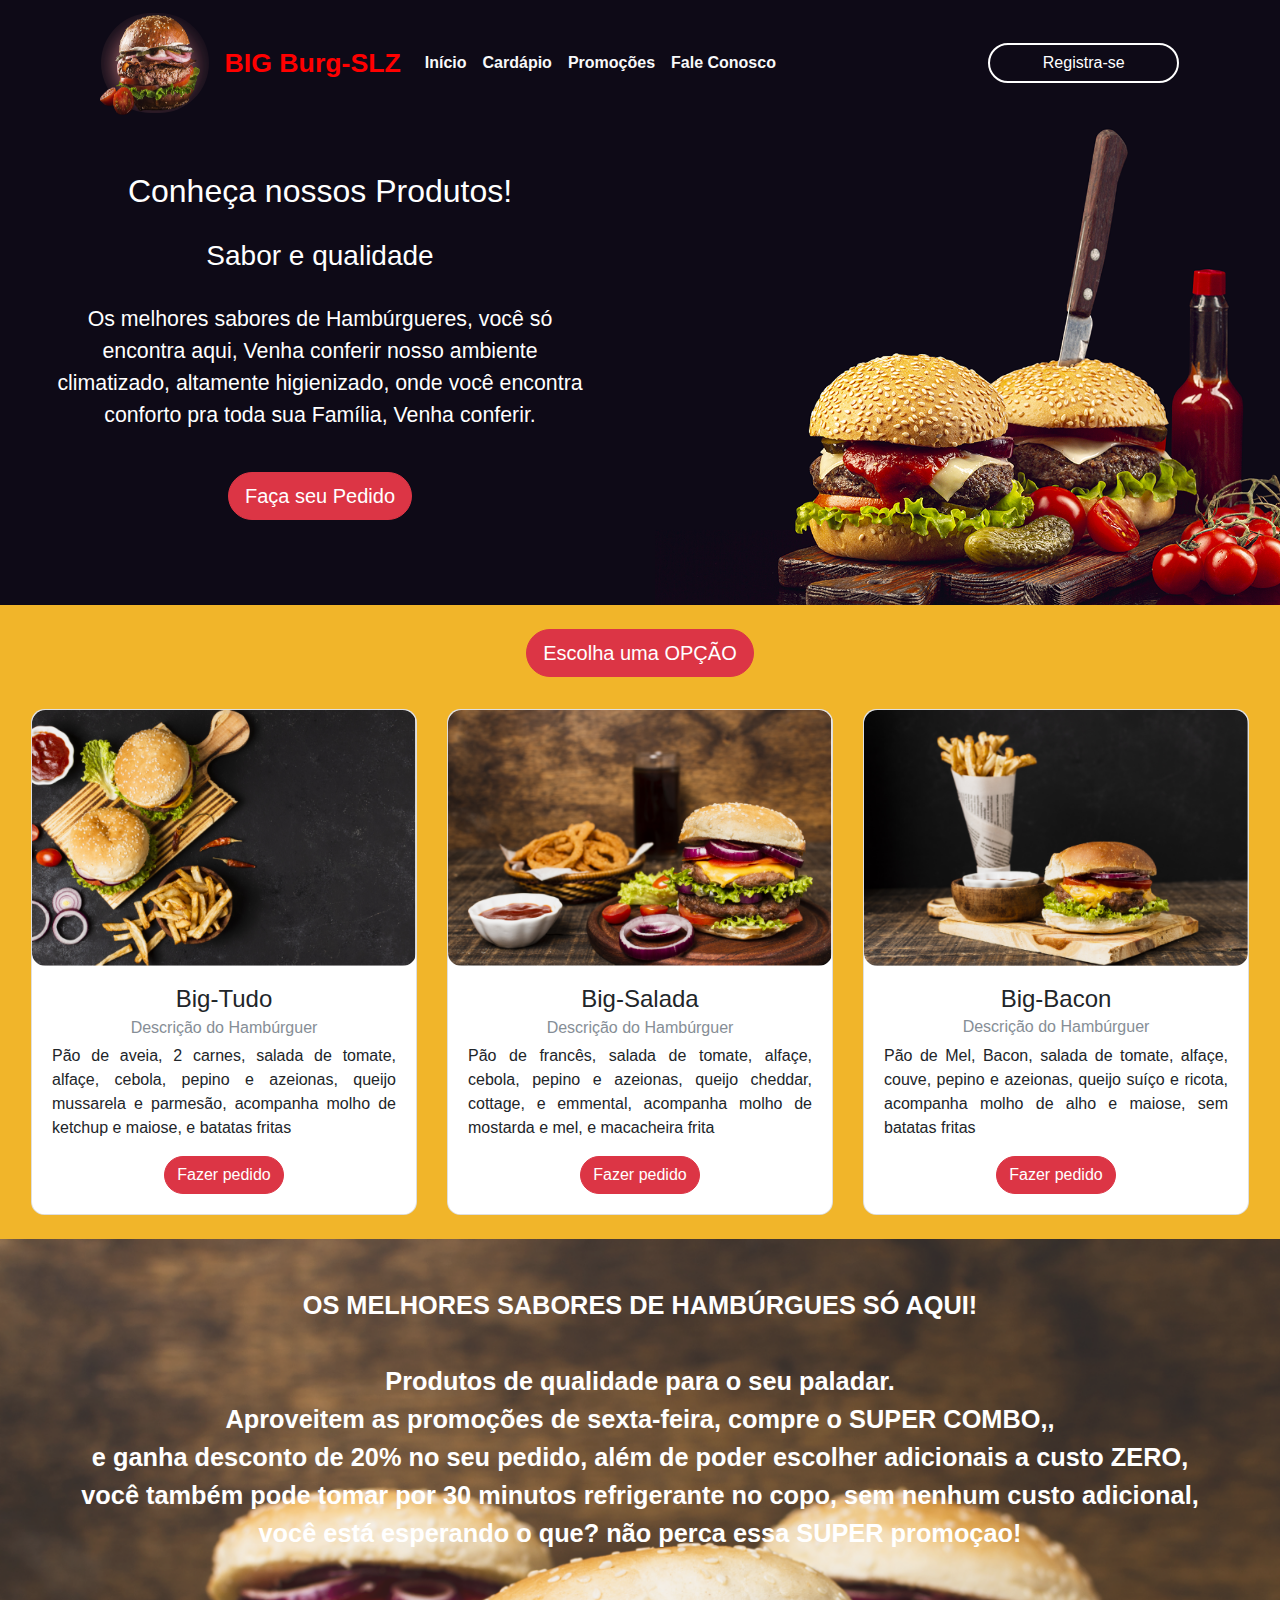
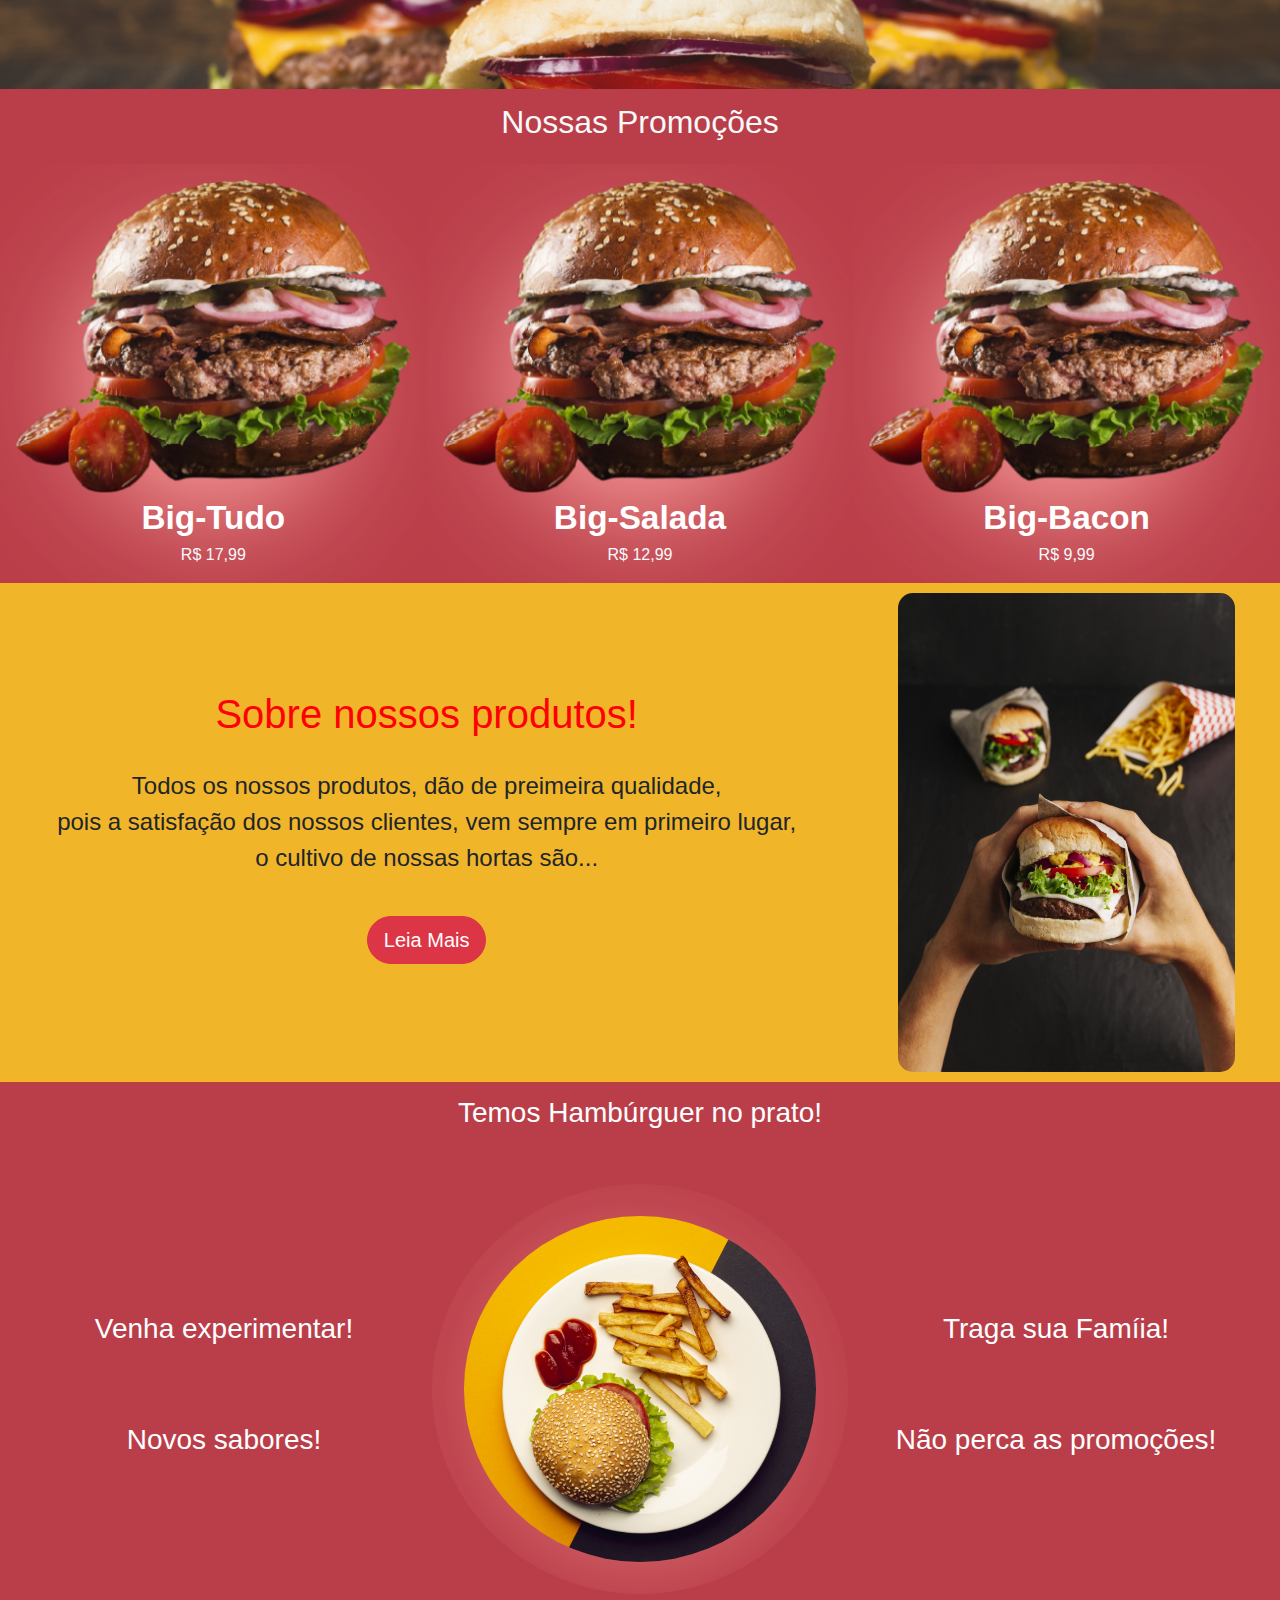
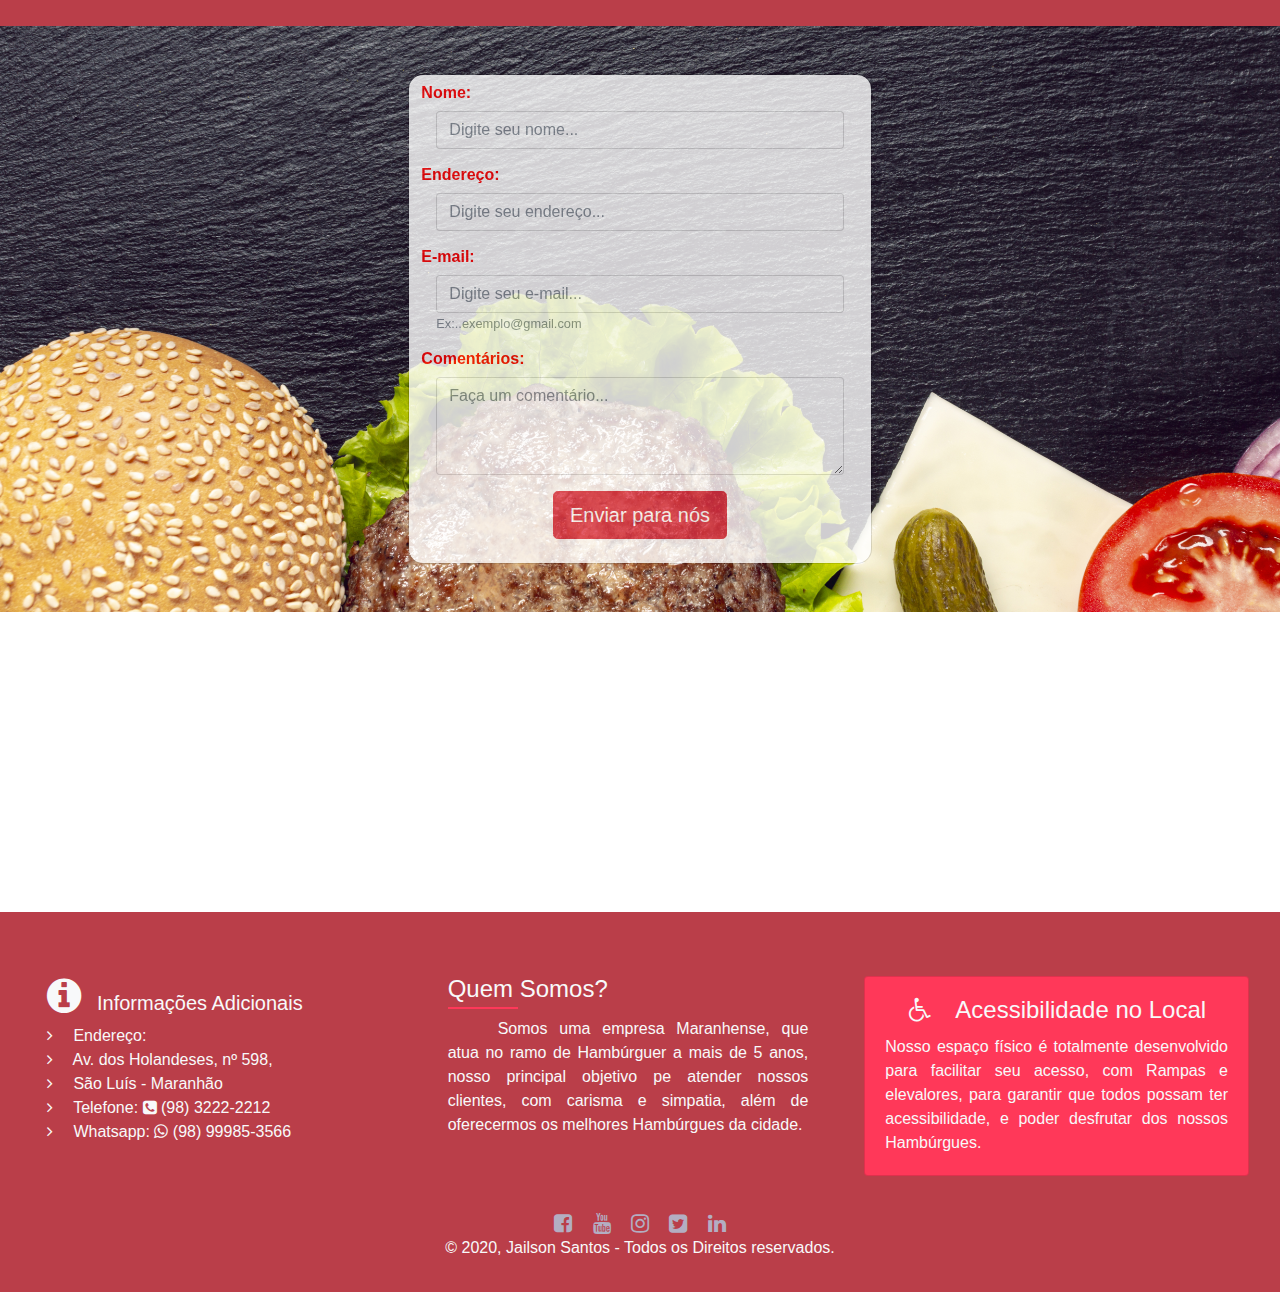
<file: hambugueria/index.html>
<!DOCTYPE html>
<html lang="pt-br">
<head>
	<meta charset="utf-8">
	<meta name="viewport" content="width-device-width, initial-scale=1, shrink-to-fit=no">
	<title>Hamburgueria</title>
	<!-- CSS Bootstrap !-->
	<link rel="stylesheet" type="text/css" href="css/bootstrap.min.css">
	<!-- CSS personalizado !-->
	<link rel="stylesheet" type="text/css" href="css/estilo.css">
	<!-- Adicionando Icones !-->
	<link rel="stylesheet" href="icones/css/font-awesome.min.css">

	
</head>
<body>


	<!-- Topo !-->
	<div class="container-fluid bg-topo">
		<header class="container">

			<nav class="navbar navbar-expand-lg navbar-dark">
				<a class="navbar-brand" href="index.html">
					<img src="img/fundo.png" height="100" class="d-inline-block align-top" style="border-radius: 50px;">
					<img src="img/logo1.png" height="70" class="d-inline-block align-top" class="display-block float-right" style="position: absolute; left: 15px; top: 15px; height: 100px; width: 100px;">
				</a> 
				<a href="#" class="navbar-brand" style="color: red; font-weight: bolder; font-size: 20pt; ">BIG Burg-SLZ</a>
				<button class="navbar-toggler" type="button" data-toggle="collapse" data-target="#menu" aria-controls="menu" aria-expanded="false" aria-label="Menu Colapso">
					<span class="navbar-toggler-icon text-light"></span>
				</button>
				<div id="menu" class="collapse navbar-collapse">
					<ul class="navbar-nav mr-auto text-light">
						<li class="nav-item">
							<a href="index.html" class="nav-link text-light font-weight-bold">Início</a>
						</li>
						<li class="nav-item">
							<a href="pedidos.html" class="nav-link text-light font-weight-bold scroll-page">Cardápio</a>
						</li>
						<li class="nav-item">
							<a href="promocao.html" class="nav-link text-light font-weight-bold">Promoções</a>
						</li>
						<li class="nav-item">
							<a href="faleconosco.html" class="nav-link text-light font-weight-bold">Fale Conosco</a>
						</li>
					</ul>
					<a href="registrar.html" class="btn col-sm-12 col-md-12 col-lg-3 btn-orcamento">Registra-se</a>
				</div>
			</nav>		
		</header>

	</div>
	<div class="container-fluid" style="background-color: #0E0A17">
		<div class="row">
			<div id="" class="col-lg-6 col-sm-12 px-5"  style="text-align: center; color: #FFFFFF">

				<br><br>
				<h2>Conheça nossos Produtos!</h2><br>
				<h3>Sabor e qualidade</h3><br>
				<p class="text-center" style="font-size: 16pt;">Os melhores sabores de Hambúrgueres, você só encontra aqui,
					Venha conferir nosso ambiente climatizado, altamente higienizado, onde você encontra
				conforto pra toda sua Família, Venha conferir.</p><br>
				
				<a href="pedidos.html">
					<button type="button" class="btn btn-danger btn-lg" style="border-radius: 50pt;">Faça seu Pedido</button>
				</a>

			</div>
			<div class="col-lg-6 col-sm-12 pr-0">
				<img src="img/capa.png" class="img-fluid">
			</div>
		</div>
	</div>

	<div id="delivery" class="container-fluid">
		<div class="row" style="background-color: #F1B52A;">
			<div class="col-lg-12 col-sm-12 mt-4 mx-auto" style="text-align: center">
				<h1 class="btn btn-danger btn-lg" style="border-radius: 25pt">Escolha uma OPÇÃO</h1>
			</div>
		</div>
		<div class="row p-3" style="background-color: #F1B52A">
			
			<div class="col-lg-4 col-sm-12">
				<div class="card my-2 p-auto" style="border-radius: 10pt" align="center">
					<img src="img/card1.png" class="card-img-top" style="border-radius: 10pt">
					<div class="card-body">
						<h4 class="card-title">Big-Tudo</h4>
						<h6 class="card-subtitle mb-2 text-muted">Descrição do Hambúrguer</h6>
						<p class="text-justify">Pão de aveia, 2 carnes, salada de tomate, alfaçe, cebola, pepino e azeionas, queijo mussarela e parmesão, acompanha molho de ketchup e maiose, e batatas fritas</p>

						<a href="carrinho.html" class="card-link btn btn-danger" style="border-radius: 50pt;">Fazer pedido
						</a>

					</div>
				</div>
			</div>
			<div class="col-lg-4 col-sm-12">
				<div class="card my-2 p-auto" style="border-radius: 10pt" align="center">
					<img src="img/card2.png" class="card-img-top" style="border-radius: 10pt">
					<div class="card-body">
						<h4 class="card-title">Big-Salada</h4>
						<h6 class="card-subtitle mb-2 text-muted">Descrição do Hambúrguer</h6>
						<p class="text-justify">Pão de francês, salada de tomate, alfaçe, cebola, pepino e azeionas, queijo cheddar, cottage, e emmental, acompanha molho de mostarda e mel, e macacheira frita</p>

						<a href="carrinho.html" class="card-link btn btn-danger" style="border-radius: 50pt;">Fazer pedido
						</a>
					</div>
				</div>
			</div>
			<div class="col-lg-4 col-sm-12">
				<div class="card my-2 p-auto" style="border-radius: 10pt" align="center">
					<img src="img/card3.png" class="card-img-top" style="border-radius: 10pt">
					<div class="card-body">
						<h4 class="card-title">Big-Bacon</h4>
						<h6 class="card-subtitle mb-2 text-muted">Descrição do Hambúrguer</h6>
						<p class="text-justify">Pão de Mel, Bacon, salada de tomate, alfaçe, couve, pepino e azeionas, queijo suíço e ricota, acompanha molho de alho e maiose, sem batatas fritas</p>

						<a href="carrinho.html" class="card-link btn btn-danger" style="border-radius: 50pt;">Fazer pedido</a>
					</div>
				</div>
			</div>
			
		</div>
	</div>
	
	<div class="container-fluid novo" style="background-image: url(img/fundotransparente.png); background-size: 100%; background-repeat: no-repeat; opacity: 0.9; ">
		<div class="row">	
			<div class="col-lg-12 col-sm-12">

				<div id="novoStilo">
					<br>

					OS MELHORES SABORES DE HAMBÚRGUES SÓ AQUI!<br><br>

					Produtos de qualidade para o seu paladar.<br>
					Aproveitem as promoções de sexta-feira, compre o SUPER COMBO,,<br> 
					e ganha desconto de 20% no seu pedido, além de poder escolher adicionais a custo ZERO, <br>
					você também pode tomar por 30 minutos refrigerante no copo, sem nenhum custo adicional, <br>
					você está esperando o que? não perca essa SUPER promoçao!<br><br>
				</div>
			</div>
		</div>
	</div>
	
	<div class="container-fluid">

		<div class="row" style="background-color: #BA3E49;">
			<div class="col text-center py-3">
				<h2 class="text-light">Nossas Promoções</h2>
			</div>
		</div>

		<div class="row" style="background-color: #BA3E49;">

			<div class="col-lg-4 col-sm-12 p-3" style="text-align: center; background-image: url(img/fundo.png); background-size: 100% 100%;">
				<img src="img/logo1.png" class="img-fluid"><br>
				<span style="color: white; font-size: 25pt; font-weight: bolder;">Big-Tudo</span><br>
				<span class="text-light">R$ 17,99</span>
			</div>
			<div class="col-lg-4 col-sm-12 p-3" style="text-align: center; background-image: url(img/fundo.png); background-size: 100% 100%;">
				<img src="img/logo1.png" class="img-fluid"><br>
				<span style="color: white; font-size: 25pt; font-weight: bolder;">Big-Salada</span><br>
				<span class="text-light">R$ 12,99</span>
			</div>
			<div class="col-lg-4 col-sm-12 p-3" style="text-align: center; background-image: url(img/fundo.png); background-size: 100% 100%;">
				<img src="img/logo1.png" class="img-fluid"><br>
				<span style="color: white; font-size: 25pt; font-weight: bolder;">Big-Bacon</span><br>
				<span class="text-light">R$ 9,99</span>

			</div>
		</div>
	</div>

	<div class="container-fluid" id="produtos">
		<div class="row" style="background-color: #F1B52A;">
			<div class="col-lg-8 col-sm-12 p-3 schools-text d-flex flex-column justify-content-center align-items-center" style="text-align: center;">

				<h1 style="color: red;">Sobre nossos produtos!</h1><br>

				<p style="font-size: 18pt">Todos os nossos produtos, dão de preimeira qualidade, <br>
					pois a satisfação dos nossos clientes, vem sempre em primeiro lugar, <br>
				o cultivo de nossas hortas são...</p><br>

				<h1 class="btn btn-danger btn-lg" style="border-radius: 25pt">Leia Mais</h1>
			</div>
			<div  class="col-lg-4 col-sm-12" align="center">
				<img class="novaImg" src="img/informativo.png" class="img-fluid w-100 p-3" style="border-radius: 25px;" >
			</div>
		</div>
	</div>
	
	<div class="container-fluid">
		<div class="row"  style="background-color: #BA3E49; color: white;" align="center">
			<div class="col p-3" style="text-align: center;">
				<h3>Temos Hambúrguer no prato!</h3>
			</div>
		</div>
		<div class="row p-3" style="background-color: #BA3E49; color: white;">

			<div class="col-lg-4 schools-text d-flex flex-column justify-content-center align-items-center">	
				<h3>Venha experimentar!</h3>

				<br><br><br>

				<h3>Novos sabores!</h3>


			</div>
			<div class="col-lg-4 p-3 my-3" align="center" style="text-align: center; background-image: url(img/fundo.png); background-size: 100% 100%; border-radius: 50%;">

				<img src="img/prato.png" class="img-fluid p-3" style="border-radius: 50%;">
			</div>
			<div class="col-lg-4 schools-text d-flex flex-column justify-content-center align-items-center">
				<h3>Traga sua Famíia!</h3>

				<br><br><br>

				<h3>Não perca as promoções!</h3>
			</div>
		</div>
	</div>

	<div id="faleConosco" class="container-fluid" style="background-image: url(img/fundoContato.png); width: 100%">
		<div class="row p-5 justify-content-center">
			<div class="col-lg-5 col-sm-8">
				<form class="form-control" style="opacity: 0.8; color: red; font-weight: bolder; border-radius: 15px;	">
					<div class="form-group">
						<label for="nom">Nome: </label>
						<div class="col-lg-12 col-sm-12">
							<input type="text" name="nome" id="nom" class="form-control" placeholder="Digite seu nome...">
						</div>
					</div>

					<div class="form-group">
						<label for="end">Endereço: </label>
						<div class="col-lg-12 col-sm-12">
							<input type="text" name="endereco" id="end" class="form-control" placeholder="Digite seu endereço...">
						</div>
					</div>

					<div class="form-group">
						<label for="mail">E-mail: </label>
						<div class="col-lg-12 col-sm-12">
							<input type="email" name="email" id="mail" class="form-control" placeholder="Digite seu e-mail...">
							<small class="text-muted">Ex:..exemplo@gmail.com</small>
						</div>
					</div>

					<div class="form-group">
						<label for="coment">Comentários: </label>
						<div class="col-lg-12 col-sm-12">
							<textarea class="form-control" id="coment" rows="4" placeholder="Faça um comentário..."></textarea>
						</div>
					</div>

					<div class="form-group">
						<div class="col-lg-12 col-sm-12" align="center">

							<button type="submit" class="btn btn-danger btn-lg">Enviar para nós</button>


						</div>
					</div>


				</form>

			</div>
		</div>
	</div>

	<div class="container-fluid" style="background-image: ">
		<div class="row justify-content-center">
			
			<iframe src="https://www.google.com/maps/embed?pb=!1m18!1m12!1m3!1d7971.94880765148!2d-44.24427757708253!3d-2.5152601926687472!2m3!1f0!2f0!3f0!3m2!1i1024!2i768!4f13.1!3m3!1m2!1s0x7f68e025646f60f%3A0xae6ce22b5089efd0!2sCohama%2C%20S%C3%A3o%20Lu%C3%ADs%20-%20MA%2C%2065066-620!5e0!3m2!1spt-BR!2sbr!4v1594675486119!5m2!1spt-BR!2sbr" width="1920" height="300" frameborder="0" style="border:0;" allowfullscreen="" aria-hidden="false" tabindex="0"></iframe>		</div>
		</div>

		<!-- Rodapé !-->

		<footer class="container-fluid bg-rodape">
			<div class="container-fluid pt-5">
				<div class="row">
					<div class="col-lg-4 col-sm-12 p-3">
						<h5 class="text-light align-middle"><i class="fa fa-info-circle fa-2x mx-3 text-light"></i>Informações Adicionais</h5>
						<ul class="text-light">
							<li><a  class="text-light"><li class="fa fa-angle-right mx-3"></li> Endereço: </a></li>
							<li><a  class="text-light"><li class="fa fa-angle-right mx-3"></li> Av. dos Holandeses, nº 598,</a></li>
							<li><a class="text-light"><li class="fa fa-angle-right mx-3"></li> São Luís - Maranhão</a></li>
							<li><a class="text-light"><li class="fa fa-angle-right mx-3"></li> Telefone: <i class="fa fa-phone-square"></i> (98) 3222-2212 </a></li>
							<li><a class="text-light"><li class="fa fa-angle-right mx-3"></li> Whatsapp: <i class="fa fa-whatsapp"></i> (98) 99985-3566 </a></li>
						</ul>
					</div>

					<div class="col-lg-4 col-sm-12 p-3">
						<h4 class="text-light">Quem Somos?<span class="underline-footer"></span></h4>
						<ul class="text-light">
							<li><p href="#" class="text-light text-justify mr-4" style="text-indent: 50px;"> Somos uma empresa Maranhense, que atua no ramo de Hambúrguer a mais de 5 anos, nosso principal objetivo pe atender nossos clientes, com carisma e simpatia, além de oferecermos os melhores Hambúrgues da cidade.</p></li>
						</ul>
					</div>
					<div class="col-lg-4 col-sm-12 p-3">
						<div class="card text-light mb-3 bg-card-rodape">
							<div class="card-body">
								<h4 class="card-title"><i class="fa fa-wheelchair mx-4"></i>Acessibilidade no Local</h4>
								<p class="card-text text-justify">Nosso espaço físico é totalmente desenvolvido para facilitar seu acesso, com Rampas e elevalores, para garantir que todos possam ter acessibilidade, e poder desfrutar dos nossos Hambúrgues.</p>
							</div>
						</div>
					</div>
				</div>

				<div class="container-fluid bg-rodape2">
					<div class="container pb-3">
						<div class="text-center pt-1">
							<a href="https://www.facebook.com/" class="icone-social" target="_blank"><i class="fa fa-facebook-square fa-lg px-2"></i></a>
							<a href="https://youtube.com" class="icone-social" target="_blank"><i class="fa fa-youtube fa-lg px-2"></i></a>
							<a href="https://www.instagram.com/" class="icone-social" target="_blank"><i class="fa fa-instagram fa-lg px-2"></i></a>
							<a href="https://twitter.com" class="icone-social" target="_blank"><i class="fa fa-twitter-square fa-lg px-2"></i></a>
							<a href="https://www.linkedin.com/" class="icone-social" target="_blank"><i class="fa fa-linkedin fa-lg px-2"></i></a>
							<p class="text-light">&copy; 2020, Jailson Santos - Todos os Direitos reservados.<p>
							</div>
						</div>
					</div>
				</footer> 



	<!-- Alinhamento na Vertical:
		
		<div class="col-sm-12 col-md-12 col-lg-8 col-xl-8 schools-text d-flex flex-column justify-content-center align-items-center">

		-->

		<script src="js/jquery-3.2.1.min.js"></script>
		<script src="js/popper.min.js"></script>
		<script src="js/bootstrap.min.js"></script>
		<!-- Adicioando Jquery - Pesonalizado!-->
		<script src="js/main.js"></script>
	</body>
	</html>
</file>
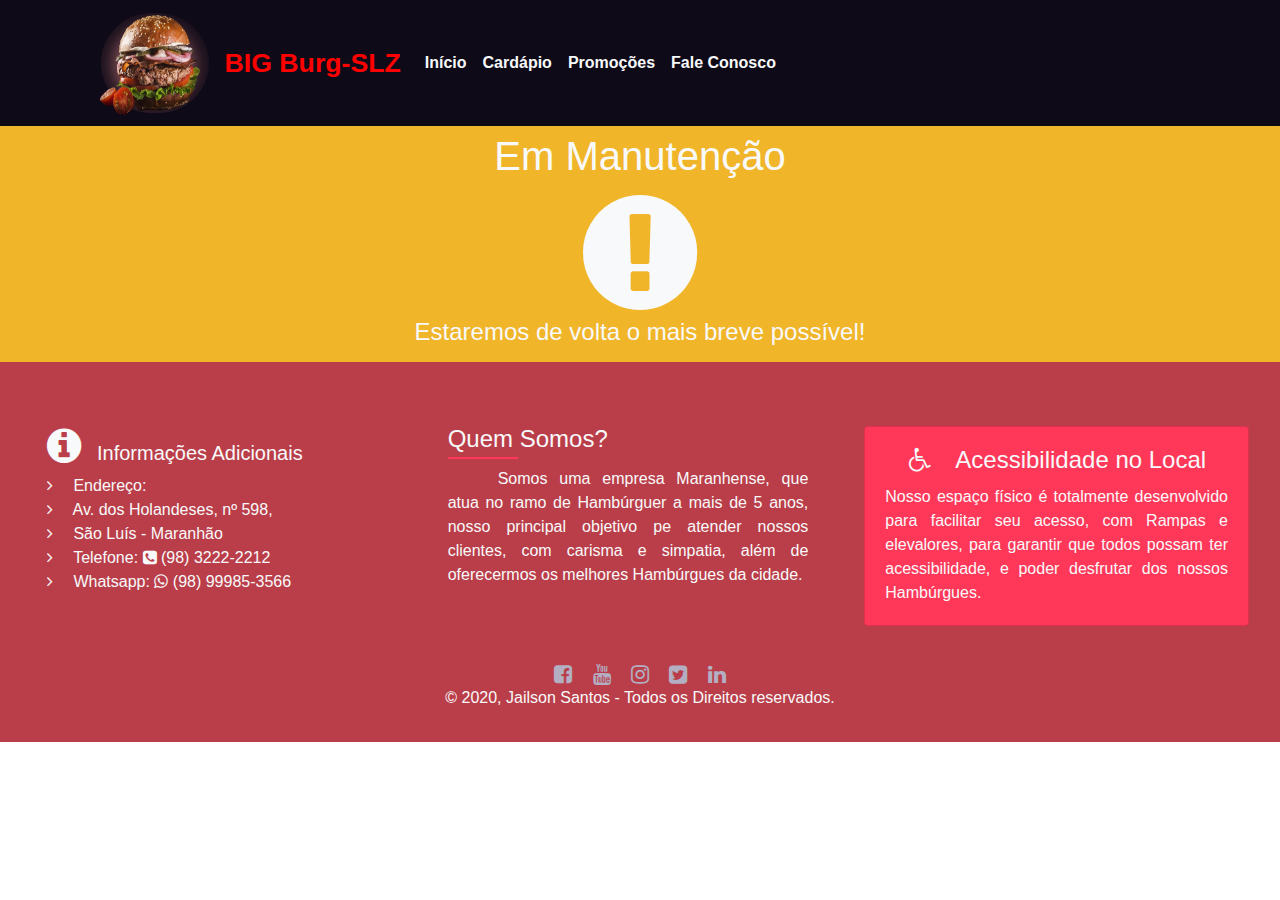
<file: hambugueria/carrinho.html>
<!DOCTYPE html>
<html lang="pt-br">
<head>
	<meta charset="utf-8">
	<meta name="viewport" content="width-device-width, initial-scale=1, shrink-to-fit=no">
	<title>Carrinho de Compras</title>
	<!-- CSS Bootstrap !-->
	<link rel="stylesheet" type="text/css" href="css/bootstrap.min.css">
	<!-- CSS personalizado !-->
	<link rel="stylesheet" type="text/css" href="css/estilo.css">
	<!-- Adicionando Icones !-->
	<link rel="stylesheet" href="icones/css/font-awesome.min.css">

	
</head>
<body>


	<!-- Topo !-->
	<div class="container-fluid bg-topo1">
		<header class="container">

			<nav class="navbar navbar-expand-lg navbar-dark">
				<a class="navbar-brand" href="index.html">
					<img src="img/fundo.png" height="100" class="d-inline-block align-top" style="border-radius: 50px;">
					<img src="img/logo1.png" height="70" class="d-inline-block align-top" class="display-block float-right" style="position: absolute; left: 15px; top: 15px; height: 100px; width: 100px;">
				</a> 
				<a href="#" class="navbar-brand" style="color: red; font-weight: bolder; font-size: 20pt; ">BIG Burg-SLZ</a>
				<button class="navbar-toggler" type="button" data-toggle="collapse" data-target="#menu" aria-controls="menu" aria-expanded="false" aria-label="Menu Colapso">
					<span class="navbar-toggler-icon text-light"></span>
				</button>
				<div id="menu" class="collapse navbar-collapse">
					<ul class="navbar-nav mr-auto text-light">
						<li class="nav-item">
							<a href="index.html" class="nav-link text-light font-weight-bold">Início</a>
						</li>
						<li class="nav-item">
							<a href="pedidos.html" class="nav-link text-light font-weight-bold scroll-page">Cardápio</a>
						</li>
						<li class="nav-item">
							<a href="promocao.html" class="nav-link text-light font-weight-bold">Promoções</a>
						</li>
						<li class="nav-item">
							<a href="faleconosco.html" class="nav-link text-light font-weight-bold">Fale Conosco</a>
						</li>
					</ul>
				</div>
			</nav>		
		</header>

	</div>
	

	<div class="container-fluid">
		
		<div class="row text-light d-block text-center py-2" style="background-color: #F1B52A; ">
			
			<h1>Em Manutenção</h1>
			
			<i class="fa fa-exclamation-circle" style="font-size: 100pt;"></i>

			<h4>Estaremos de volta o mais breve possível!</h4>
		</div>
	</div>
	
	<!-- Rodapé !-->

	<footer class="container-fluid bg-rodape">
		<div class="container-fluid pt-5">
			<div class="row">
				<div class="col-lg-4 col-sm-12 p-3">
					<h5 class="text-light align-middle"><i class="fa fa-info-circle fa-2x mx-3 text-light"></i>Informações Adicionais</h5>
					<ul class="text-light">
						<li><a  class="text-light"><li class="fa fa-angle-right mx-3"></li> Endereço: </a></li>
						<li><a  class="text-light"><li class="fa fa-angle-right mx-3"></li> Av. dos Holandeses, nº 598,</a></li>
						<li><a class="text-light"><li class="fa fa-angle-right mx-3"></li> São Luís - Maranhão</a></li>
						<li><a class="text-light"><li class="fa fa-angle-right mx-3"></li> Telefone: <i class="fa fa-phone-square"></i> (98) 3222-2212 </a></li>
						<li><a class="text-light"><li class="fa fa-angle-right mx-3"></li> Whatsapp: <i class="fa fa-whatsapp"></i> (98) 99985-3566 </a></li>
					</ul>
				</div>

				<div class="col-lg-4 col-sm-12 p-3">
					<h4 class="text-light">Quem Somos?<span class="underline-footer"></span></h4>
					<ul class="text-light">
						<li><p href="#" class="text-light text-justify mr-4" style="text-indent: 50px;"> Somos uma empresa Maranhense, que atua no ramo de Hambúrguer a mais de 5 anos, nosso principal objetivo pe atender nossos clientes, com carisma e simpatia, além de oferecermos os melhores Hambúrgues da cidade.</p></li>
					</ul>
				</div>
				<div class="col-lg-4 col-sm-12 p-3">
					<div class="card text-light mb-3 bg-card-rodape">
						<div class="card-body">
							<h4 class="card-title"><i class="fa fa-wheelchair mx-4"></i>Acessibilidade no Local</h4>
							<p class="card-text text-justify">Nosso espaço físico é totalmente desenvolvido para facilitar seu acesso, com Rampas e elevalores, para garantir que todos possam ter acessibilidade, e poder desfrutar dos nossos Hambúrgues.</p>
						</div>
					</div>
				</div>
			</div>

			<div class="container-fluid bg-rodape2">
				<div class="container pb-3">
					<div class="text-center pt-1">
						<a href="https://www.facebook.com/" class="icone-social" target="_blank"><i class="fa fa-facebook-square fa-lg px-2"></i></a>
						<a href="https://youtube.com" class="icone-social" target="_blank"><i class="fa fa-youtube fa-lg px-2"></i></a>
						<a href="https://www.instagram.com/" class="icone-social" target="_blank"><i class="fa fa-instagram fa-lg px-2"></i></a>
						<a href="https://twitter.com" class="icone-social" target="_blank"><i class="fa fa-twitter-square fa-lg px-2"></i></a>
						<a href="https://www.linkedin.com/" class="icone-social" target="_blank"><i class="fa fa-linkedin fa-lg px-2"></i></a>
						<p class="text-light">&copy; 2020, Jailson Santos - Todos os Direitos reservados.<p>
						</div>
					</div>
				</div>
			</footer> 


			<script src="js/jquery-3.2.1.min.js"></script>
			<script src="js/popper.min.js"></script>
			<script src="js/bootstrap.min.js"></script>
			<!-- Adicioando Jquery - Pesonalizado!-->
			<script type="js/main.js"></script>
		</body>
		</html>
</file>
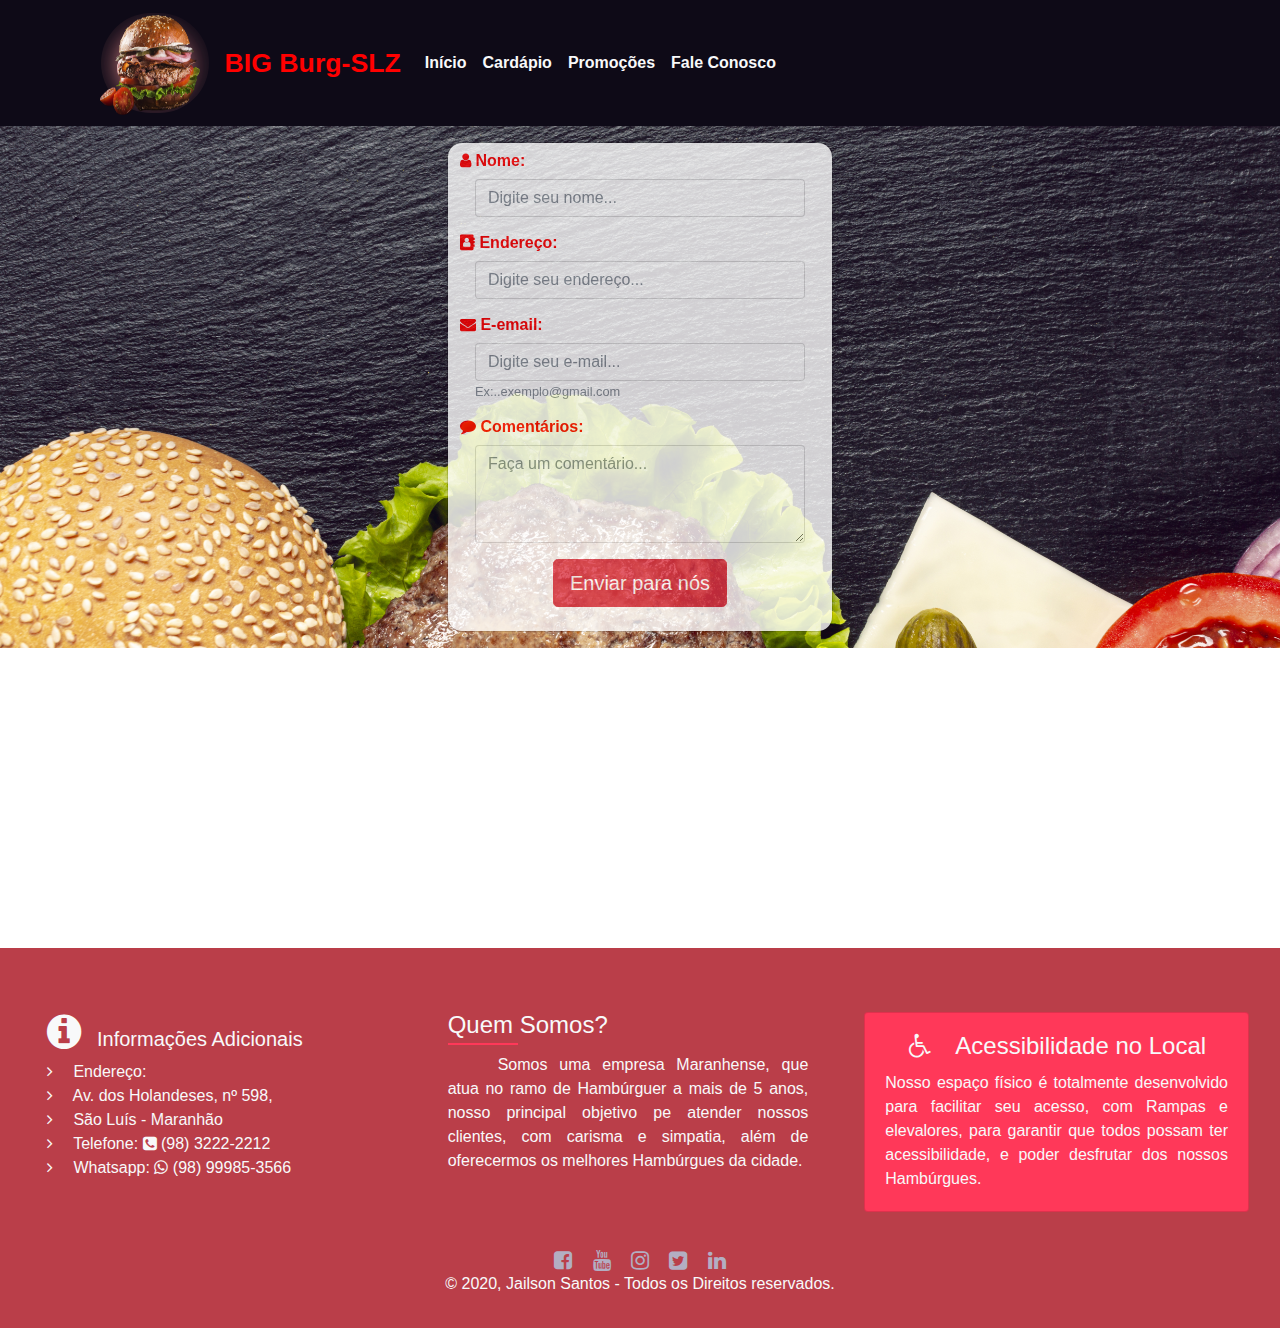
<file: hambugueria/faleconosco.html>
<!DOCTYPE html>
<html lang="pt-br">
<head>
	<meta charset="utf-8">
	<meta name="viewport" content="width-device-width, initial-scale=1, shrink-to-fit=no">
	<title>Fale Conosco</title>
	<!-- CSS Bootstrap !-->
	<link rel="stylesheet" type="text/css" href="css/bootstrap.min.css">
	<!-- CSS personalizado !-->
	<link rel="stylesheet" type="text/css" href="css/estilo.css">
	<!-- Adicionando Icones !-->
	<link rel="stylesheet" href="icones/css/font-awesome.min.css">

	
</head>
<body>


	<!-- Topo !-->
	<div class="container-fluid bg-topo">
		<header class="container">

			<nav class="navbar navbar-expand-lg navbar-dark">
				<a class="navbar-brand" href="index.html">
					<img src="img/fundo.png" height="100" class="d-inline-block align-top" style="border-radius: 50px;">
					<img src="img/logo1.png" height="70" class="d-inline-block align-top" class="display-block float-right" style="position: absolute; left: 15px; top: 15px; height: 100px; width: 100px;">
				</a> 
				<a href="#" class="navbar-brand" style="color: red; font-weight: bolder; font-size: 20pt; ">BIG Burg-SLZ</a>
				<button class="navbar-toggler" type="button" data-toggle="collapse" data-target="#menu" aria-controls="menu" aria-expanded="false" aria-label="Menu Colapso">
					<span class="navbar-toggler-icon text-light"></span>
				</button>
				<div id="menu" class="collapse navbar-collapse">
					<ul class="navbar-nav mr-auto text-light">
						<li class="nav-item">
							<a href="index.html" class="nav-link text-light font-weight-bold">Início</a>
						</li>
						<li class="nav-item">
							<a href="pedidos.html" class="nav-link text-light font-weight-bold scroll-page">Cardápio</a>
						</li>
						<li class="nav-item">
							<a href="promocao.html" class="nav-link text-light font-weight-bold">Promoções</a>
						</li>
						<li class="nav-item">
							<a href="faleconosco.html" class="nav-link text-light font-weight-bold">Fale Conosco</a>
						</li>
					</ul>
				</div>
			</nav>		
		</header>
	</div>
	
	<div id="faleConosco" class="container-fluid" style="background-image: url(img/fundoContato.png); width: 100%">
		<div class="row p-3 justify-content-center">
			<div class="col-lg-4 col-sm-8">
				
				<form name="formFaleConosco" id="formFaleConosco" method="post" class="form-control" style="opacity: 0.8; color: red; font-weight: bolder; border-radius: 15px;	">
					<div class="form-group">
						<label for="nom"><i class="fa fa-user"></i> Nome: </label>
						<div class="col-lg-12 col-sm-12">
							<input type="text" name="nome" id="nome" class="form-control" placeholder="Digite seu nome...">
						</div>
					</div>

					<div class="form-group">
						<label for="endereco"><i class="fa fa-address-book"></i> Endereço: </label>
						<div class="col-lg-12 col-sm-12">
							<input type="text" name="endereco" id="endereco" class="form-control" placeholder="Digite seu endereço...">
						</div>
					</div>

					<div class="form-group">
						<label for="email"><i class="fa fa-envelope"></i> E-email: </label>
						<div class="col-lg-12 col-sm-12">
							<input type="email" name="email" id="email" class="form-control" placeholder="Digite seu e-mail...">
							<small class="text-muted">Ex:..exemplo@gmail.com</small>
						</div>
					</div>

					<div class="form-group">
						<label for="comentario"><i class="fa fa-comment"></i> Comentários: </label>
						<div class="col-lg-12 col-sm-12">
							<textarea class="form-control" name="comentario" id="comentario" rows="4" placeholder="Faça um comentário..."></textarea>
						</div>
					</div>

					<div class="form-group">
						<div class="col-lg-12 col-sm-12" align="center">

							<button type="submit" class="btn btn-danger btn-lg">Enviar para nós</button>


						</div>
					</div>


				</form>

			</div>
		</div>
	</div>

	<div class="container-fluid" style="background-image: ">
		<div class="row justify-content-center">
			
			<iframe src="https://www.google.com/maps/embed?pb=!1m18!1m12!1m3!1d7971.94880765148!2d-44.24427757708253!3d-2.5152601926687472!2m3!1f0!2f0!3f0!3m2!1i1024!2i768!4f13.1!3m3!1m2!1s0x7f68e025646f60f%3A0xae6ce22b5089efd0!2sCohama%2C%20S%C3%A3o%20Lu%C3%ADs%20-%20MA%2C%2065066-620!5e0!3m2!1spt-BR!2sbr!4v1594675486119!5m2!1spt-BR!2sbr" width="1920" height="300" frameborder="0" style="border:0;" allowfullscreen="" aria-hidden="false" tabindex="0"></iframe>		</div>
		</div>

		<!-- Rodapé !-->

		<footer class="container-fluid bg-rodape">
			<div class="container-fluid pt-5">
				<div class="row">
					<div class="col-lg-4 col-sm-12 p-3">
						<h5 class="text-light align-middle"><i class="fa fa-info-circle fa-2x mx-3 text-light"></i>Informações Adicionais</h5>
						<ul class="text-light">
							<li><a  class="text-light"><li class="fa fa-angle-right mx-3"></li> Endereço: </a></li>
							<li><a  class="text-light"><li class="fa fa-angle-right mx-3"></li> Av. dos Holandeses, nº 598,</a></li>
							<li><a class="text-light"><li class="fa fa-angle-right mx-3"></li> São Luís - Maranhão</a></li>
							<li><a class="text-light"><li class="fa fa-angle-right mx-3"></li> Telefone: <i class="fa fa-phone-square"></i> (98) 3222-2212 </a></li>
							<li><a class="text-light"><li class="fa fa-angle-right mx-3"></li> Whatsapp: <i class="fa fa-whatsapp"></i> (98) 99985-3566 </a></li>
						</ul>
					</div>

					<div class="col-lg-4 col-sm-12 p-3">
						<h4 class="text-light">Quem Somos?<span class="underline-footer"></span></h4>
						<ul class="text-light">
							<li><p href="#" class="text-light text-justify mr-4" style="text-indent: 50px;"> Somos uma empresa Maranhense, que atua no ramo de Hambúrguer a mais de 5 anos, nosso principal objetivo pe atender nossos clientes, com carisma e simpatia, além de oferecermos os melhores Hambúrgues da cidade.</p></li>
						</ul>
					</div>
					<div class="col-lg-4 col-sm-12 p-3">
						<div class="card text-light mb-3 bg-card-rodape">
							<div class="card-body">
								<h4 class="card-title"><i class="fa fa-wheelchair mx-4"></i>Acessibilidade no Local</h4>
								<p class="card-text text-justify">Nosso espaço físico é totalmente desenvolvido para facilitar seu acesso, com Rampas e elevalores, para garantir que todos possam ter acessibilidade, e poder desfrutar dos nossos Hambúrgues.</p>
							</div>
						</div>
					</div>
				</div>

				<div class="container-fluid bg-rodape2">
					<div class="container pb-3">
						<div class="text-center pt-1">
							<a href="https://www.facebook.com/" class="icone-social" target="_blank"><i class="fa fa-facebook-square fa-lg px-2"></i></a>
							<a href="https://youtube.com" class="icone-social" target="_blank"><i class="fa fa-youtube fa-lg px-2"></i></a>
							<a href="https://www.instagram.com/" class="icone-social" target="_blank"><i class="fa fa-instagram fa-lg px-2"></i></a>
							<a href="https://twitter.com" class="icone-social" target="_blank"><i class="fa fa-twitter-square fa-lg px-2"></i></a>
							<a href="https://www.linkedin.com/" class="icone-social" target="_blank"><i class="fa fa-linkedin fa-lg px-2"></i></a>
							<p class="text-light">&copy; 2020, Jailson Santos - Todos os Direitos reservados.<p>
							</div>
						</div>
					</div>
				</footer> 


				<script src="js/jquery-3.2.1.min.js"></script>
				<script src="js/popper.min.js"></script>
				<script src="js/bootstrap.min.js"></script>
				<!-- Adicioando Jquery - Pesonalizado!-->
				<script type="js/main.js"></script>
				<!-- Validando formulário com Jquery-->	
				<script type="text/javascript" src="js/jquery.validate.min.js"></script>
				<script type="text/javascript" src="js/localization/messages_pt_BR.js"></script>

				<script type="text/javascript">
					$(document).ready(function(){
						$("#formFaleConosco").validate({
							rules: {
								nome: {
									required: true,
									maxlength: 100,
									minlength: 10
								},

								endereco: {
									required: true,
									maxlength: 100,
									minlength: 10
								},

								email: {
									required: true,
									email: true
								},

								comentario: {
									required: true,
									maxlength: 300,
									minlength: 100
								}

							},

							submitHandler: function(form){
								alert("Enviado com Sucesso!")
								form.submit()
							}
						})
					})
				</script>

			</body>
			</html>
</file>
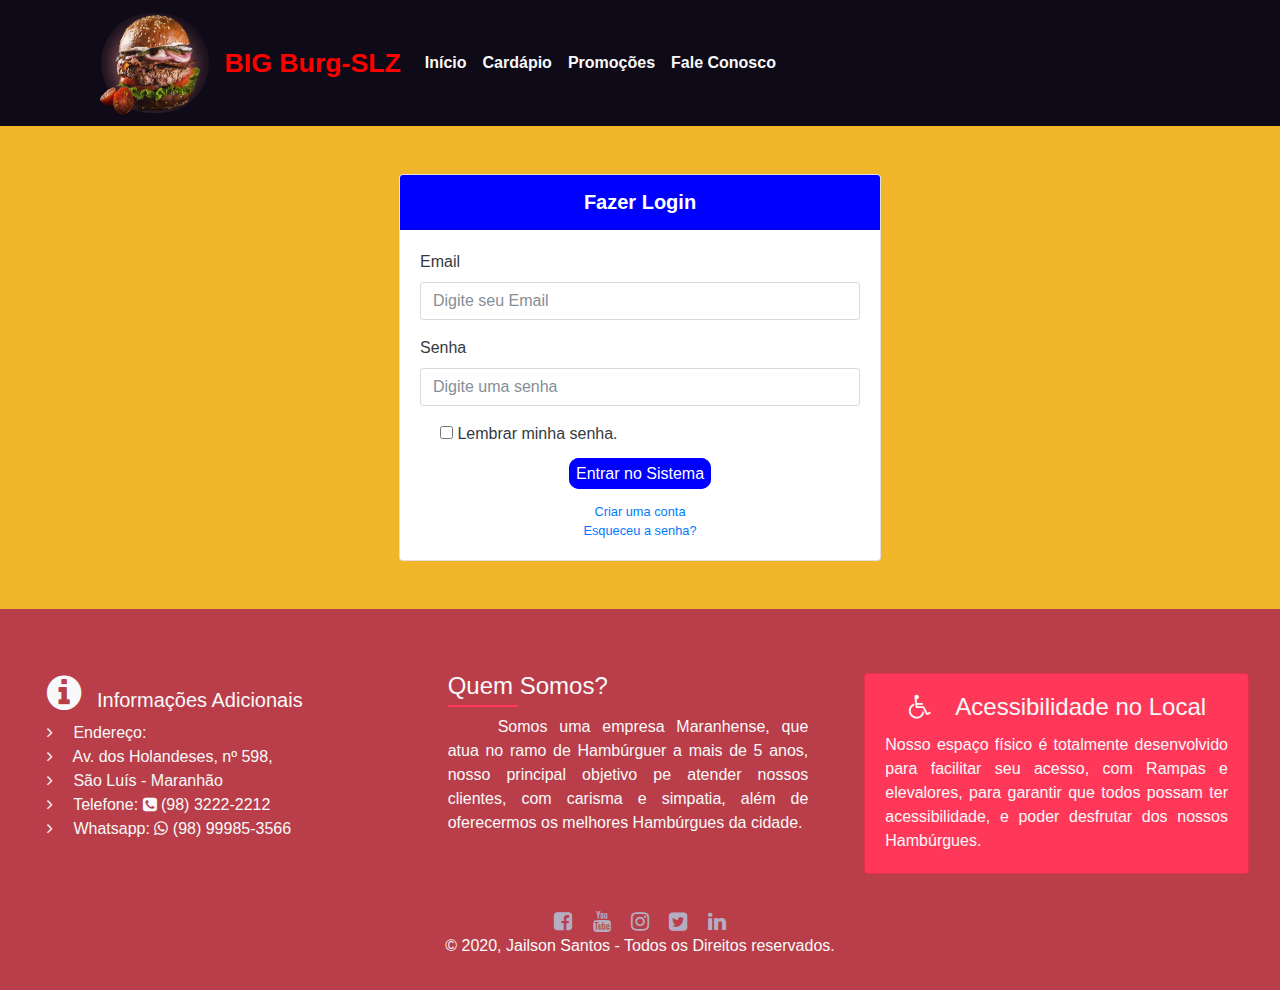
<file: hambugueria/login.html>
<!DOCTYPE html>
<html lang="pt-br">
<head>
	<meta charset="utf-8">
	<meta name="viewport" content="width-device-width, initial-scale=1, shrink-to-fit=no">
	<title>Login</title>
	<!-- CSS Bootstrap !-->
	<link rel="stylesheet" type="text/css" href="css/bootstrap.min.css">
	<!-- CSS personalizado !-->
	<link rel="stylesheet" type="text/css" href="css/estilo.css">
	<!-- Adicionando Icones !-->
	<link rel="stylesheet" href="icones/css/font-awesome.min.css">

	
</head>
<body style="background-color: #F1B52A">


	<!-- Topo !-->
	<div class="container-fluid bg-topo">
		<header class="container">

			<nav class="navbar navbar-expand-lg navbar-dark">
				<a class="navbar-brand" href="index.html">
					<img src="img/fundo.png" height="100" class="d-inline-block align-top" style="border-radius: 50px;">
					<img src="img/logo1.png" height="70" class="d-inline-block align-top" class="display-block float-right" style="position: absolute; left: 15px; top: 15px; height: 100px; width: 100px;">
				</a> 
				<a href="#" class="navbar-brand" style="color: red; font-weight: bolder; font-size: 20pt; ">BIG Burg-SLZ</a>
				<button class="navbar-toggler" type="button" data-toggle="collapse" data-target="#menu" aria-controls="menu" aria-expanded="false" aria-label="Menu Colapso">
					<span class="navbar-toggler-icon text-light"></span>
				</button>
				<div id="menu" class="collapse navbar-collapse">
					<ul class="navbar-nav mr-auto text-light">
						<li class="nav-item">
							<a href="index.html" class="nav-link text-light font-weight-bold">Início</a>
						</li>
						<li class="nav-item">
							<a href="pedidos.html" class="nav-link text-light font-weight-bold scroll-page">Cardápio</a>
						</li>
						<li class="nav-item">
							<a href="promocao.html" class="nav-link text-light font-weight-bold">Promoções</a>
						</li>
						<li class="nav-item">
							<a href="faleconosco.html" class="nav-link text-light font-weight-bold">Fale Conosco</a>
						</li>
					</ul>
				</div>
			</nav>		
		</header>
	</div>
	
	<!-- Login de Usuário !-->

	<div class="container container-login">
		<div class="card card-register mx-auto my-5">
			<div class="card-header text-center" style="background-color: blue; color: white; font-weight: bolder; font-size: 15pt;">Fazer Login</div>
			<div class="card-body">

				<form name="formLogin" id="formLogin" method="post" style="color: red;" >
					<div class="form-group">
						<label for="email"><span class="text-dark">Email</span></label>
						<input type="email" class="form-control" id="email" name="email" placeholder="Digite seu Email">
					</div>

					<div class="form-group">
						<label for="senha"><span class="text-dark">Senha</span></label>
						<input type="password" class="form-control" id="senha" name="senha" placeholder="Digite uma senha">
					</div>

					<div class="form-group">
						<div class="form-check">
							<label class="form-check-label">
								<input type="checkbox" type="form-check-input">
								<span class="text-dark">Lembrar minha senha.</span>
							</label>
						</div>
					</div>

					
					<div class="text-center">
						<a href="pedidos.html" style="border: 2px solid blue; background-color: blue; color: white; padding: 5px; border-radius: 10px;">
							Entrar no Sistema
						</a>

						<a href="registrar.html" class="d-block small mt-3">Criar uma conta</a>
						<a href="recuperar.html" class="d-block small">Esqueceu a senha?</a>
					</div>
				</form>

			</div>

		</div>
	</div>
	
	
	<!-- Rodapé !-->

	<footer class="container-fluid bg-rodape">
		<div class="container-fluid pt-5">
			<div class="row">
				<div class="col-lg-4 col-sm-12 p-3">
					<h5 class="text-light align-middle"><i class="fa fa-info-circle fa-2x mx-3 text-light"></i>Informações Adicionais</h5>
					<ul class="text-light">
						<li><a  class="text-light"><li class="fa fa-angle-right mx-3"></li> Endereço: </a></li>
						<li><a  class="text-light"><li class="fa fa-angle-right mx-3"></li> Av. dos Holandeses, nº 598,</a></li>
						<li><a class="text-light"><li class="fa fa-angle-right mx-3"></li> São Luís - Maranhão</a></li>
						<li><a class="text-light"><li class="fa fa-angle-right mx-3"></li> Telefone: <i class="fa fa-phone-square"></i> (98) 3222-2212 </a></li>
						<li><a class="text-light"><li class="fa fa-angle-right mx-3"></li> Whatsapp: <i class="fa fa-whatsapp"></i> (98) 99985-3566 </a></li>
					</ul>
				</div>

				<div class="col-lg-4 col-sm-12 p-3">
					<h4 class="text-light">Quem Somos?<span class="underline-footer"></span></h4>
					<ul class="text-light">
						<li><p href="#" class="text-light text-justify mr-4" style="text-indent: 50px;"> Somos uma empresa Maranhense, que atua no ramo de Hambúrguer a mais de 5 anos, nosso principal objetivo pe atender nossos clientes, com carisma e simpatia, além de oferecermos os melhores Hambúrgues da cidade.</p></li>
					</ul>
				</div>
				<div class="col-lg-4 col-sm-12 p-3">
					<div class="card text-light mb-3 bg-card-rodape">
						<div class="card-body">
							<h4 class="card-title"><i class="fa fa-wheelchair mx-4"></i>Acessibilidade no Local</h4>
							<p class="card-text text-justify">Nosso espaço físico é totalmente desenvolvido para facilitar seu acesso, com Rampas e elevalores, para garantir que todos possam ter acessibilidade, e poder desfrutar dos nossos Hambúrgues.</p>
						</div>
					</div>
				</div>
			</div>

			<div class="container-fluid bg-rodape2">
				<div class="container pb-3">
					<div class="text-center pt-1">
						<a href="https://www.facebook.com/" class="icone-social" target="_blank"><i class="fa fa-facebook-square fa-lg px-2"></i></a>
						<a href="https://youtube.com" class="icone-social" target="_blank"><i class="fa fa-youtube fa-lg px-2"></i></a>
						<a href="https://www.instagram.com/" class="icone-social" target="_blank"><i class="fa fa-instagram fa-lg px-2"></i></a>
						<a href="https://twitter.com" class="icone-social" target="_blank"><i class="fa fa-twitter-square fa-lg px-2"></i></a>
						<a href="https://www.linkedin.com/" class="icone-social" target="_blank"><i class="fa fa-linkedin fa-lg px-2"></i></a>
						<p class="text-light">&copy; 2020, Jailson Santos - Todos os Direitos reservados.<p>
						</div>
					</div>
				</div>
			</footer> 


			<script src="js/jquery-3.2.1.min.js"></script>
			<script src="js/popper.min.js"></script>
			<script src="js/bootstrap.min.js"></script>
			<!-- Adicioando Jquery - Pesonalizado!-->
			<script src="js/main.js"></script>
			<!-- Validando formulário com Jquery-->	
				<script type="text/javascript" src="js/jquery.validate.min.js"></script>
				<script type="text/javascript" src="js/localization/messages_pt_BR.js"></script>

				<script type="text/javascript">
					$(document).ready(function(){
						$("#formLogin").validate({
							rules: {
								
								email: {
									required: true,
									email: true
								},

								senha: {
									required: true,
									maxlength: 30,
									minlength: 8
								}

							},

							
						})
					})
				</script>

		</body>
		</html>
</file>
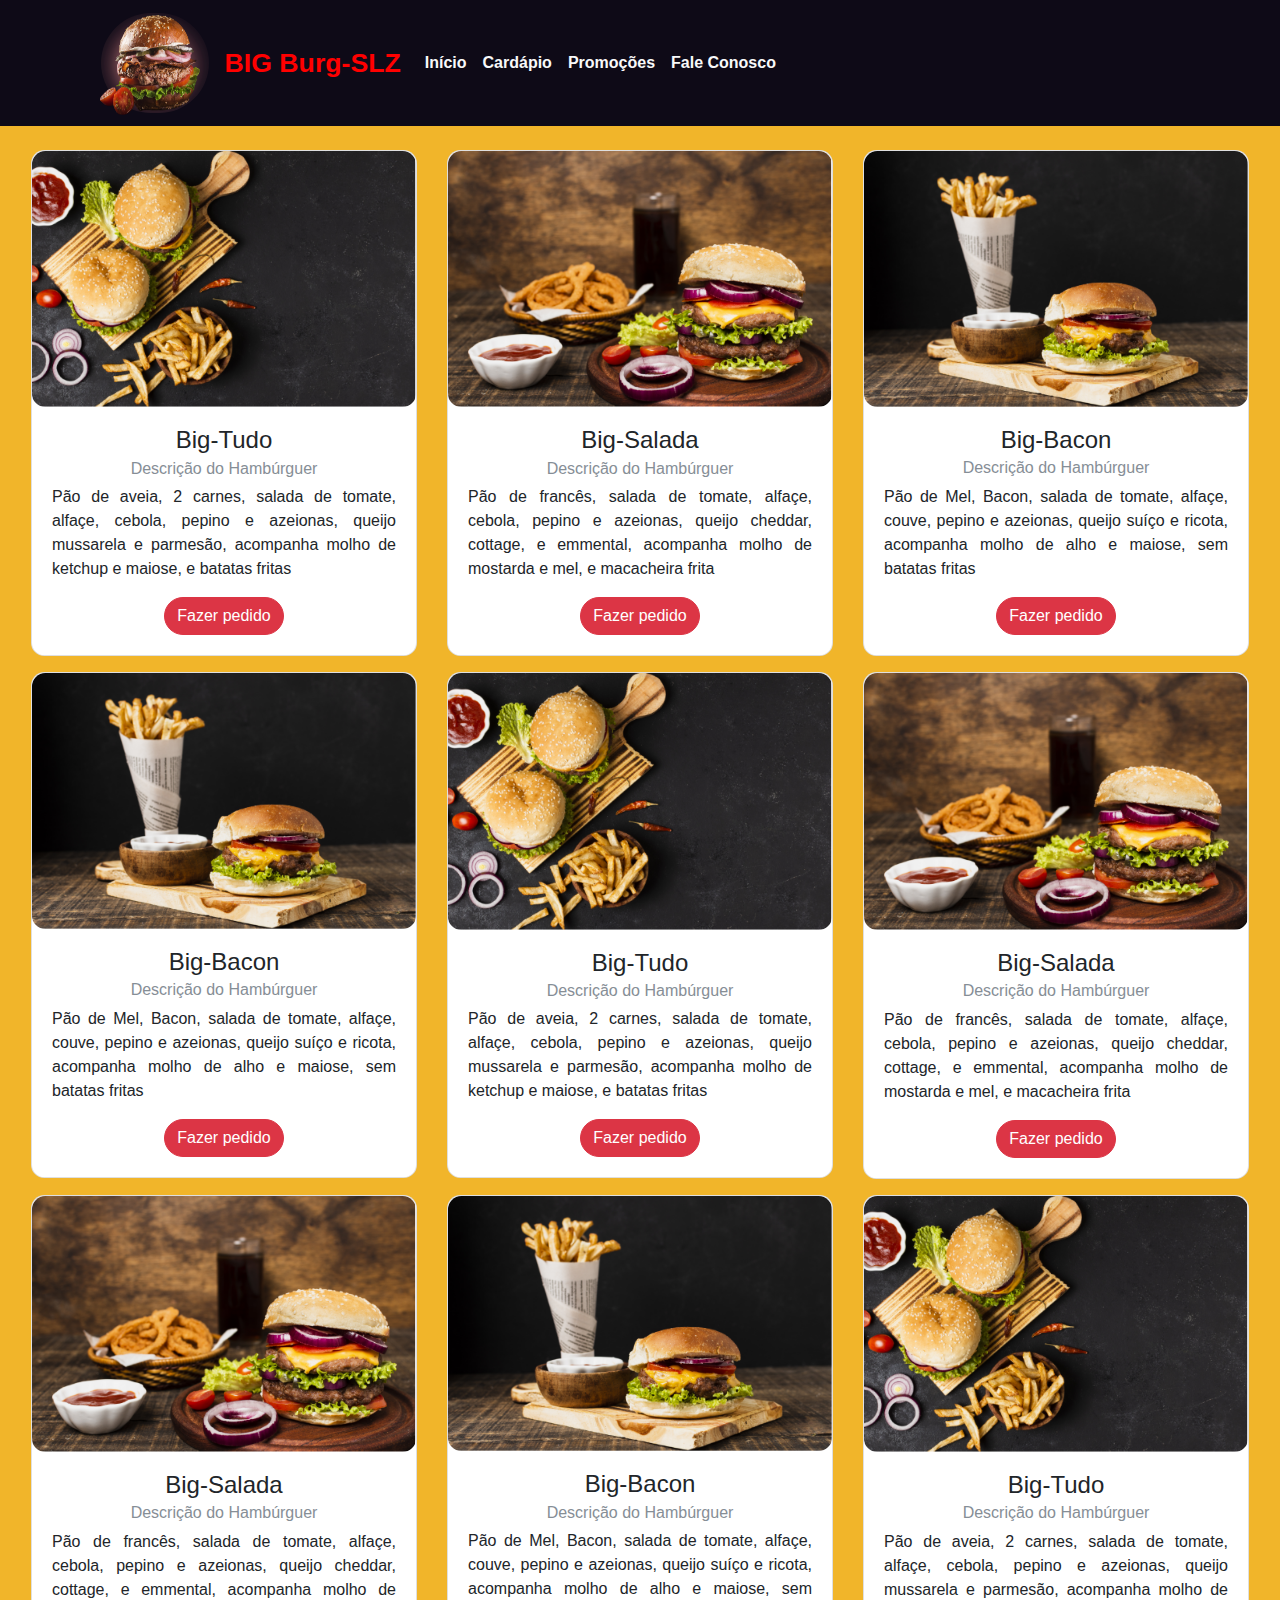
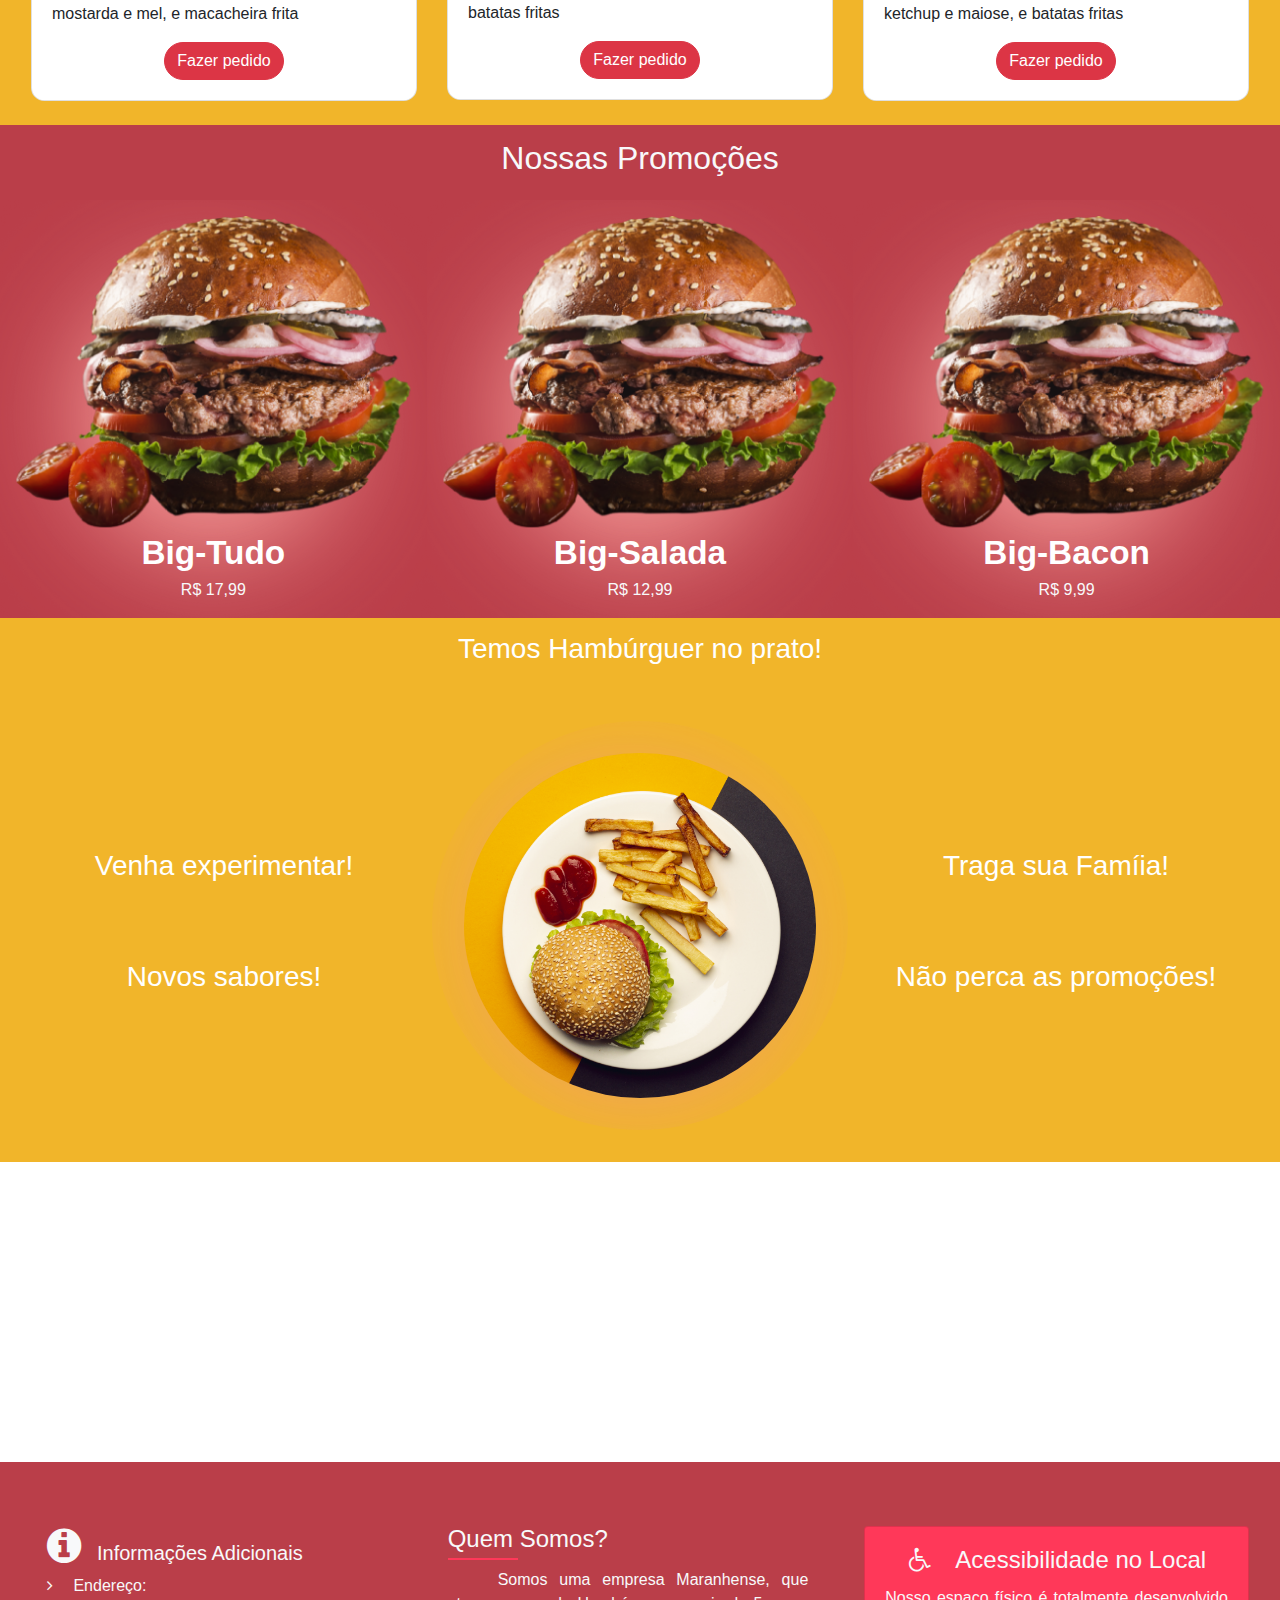
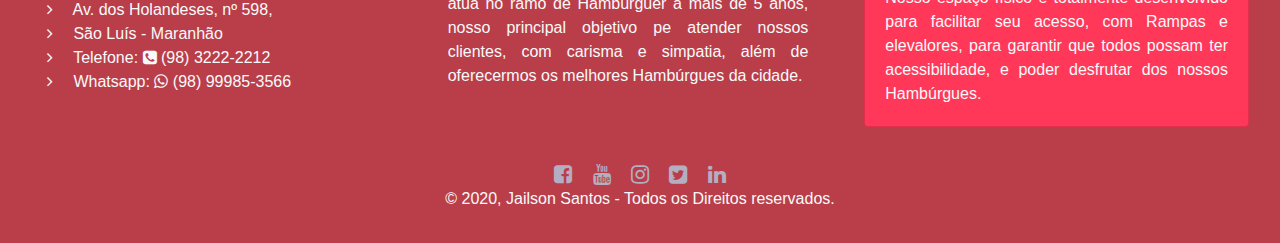
<file: hambugueria/pedidos.html>
<!DOCTYPE html>
<html lang="pt-br">
<head>
	<meta charset="utf-8">
	<meta name="viewport" content="width-device-width, initial-scale=1, shrink-to-fit=no">
	<title>Pedidos</title>
	<!-- CSS Bootstrap !-->
	<link rel="stylesheet" type="text/css" href="css/bootstrap.min.css">
	<!-- CSS personalizado !-->
	<link rel="stylesheet" type="text/css" href="css/estilo.css">
	<!-- Adicionando Icones !-->
	<link rel="stylesheet" href="icones/css/font-awesome.min.css">

	
</head>
<body>


	<!-- Topo !-->
	<div class="container-fluid bg-topo1">
		<header class="container">

			<nav class="navbar navbar-expand-lg navbar-dark">
				<a class="navbar-brand" href="index.html">
					<img src="img/fundo.png" height="100" class="d-inline-block align-top" style="border-radius: 50px;">
					<img src="img/logo1.png" height="70" class="d-inline-block align-top" class="display-block float-right" style="position: absolute; left: 15px; top: 15px; height: 100px; width: 100px;">
				</a> 
				<a href="#" class="navbar-brand" style="color: red; font-weight: bolder; font-size: 20pt; ">BIG Burg-SLZ</a>
				<button class="navbar-toggler" type="button" data-toggle="collapse" data-target="#menu" aria-controls="menu" aria-expanded="false" aria-label="Menu Colapso">
					<span class="navbar-toggler-icon text-light"></span>
				</button>
				<div id="menu" class="collapse navbar-collapse">
					<ul class="navbar-nav mr-auto text-light">
						<li class="nav-item">
							<a href="index.html" class="nav-link text-light font-weight-bold">Início</a>
						</li>
						<li class="nav-item">
							<a href="pedidos.html" class="nav-link text-light font-weight-bold scroll-page">Cardápio</a>
						</li>
						<li class="nav-item">
							<a href="promocao.html" class="nav-link text-light font-weight-bold">Promoções</a>
						</li>
						<li class="nav-item">
							<a href="faleconosco.html" class="nav-link text-light font-weight-bold">Fale Conosco</a>
						</li>
					</ul>
				</div>
			</nav>		
		</header>

	</div>
	

	<div id="delivery" class="container-fluid">
		
		<div class="row p-3" style="background-color: #F1B52A">
			
			<div class="col-lg-4 col-sm-12">
				<div class="card my-2 p-auto" style="border-radius: 10pt" align="center">
					<img src="img/card1.png" class="card-img-top" style="border-radius: 10pt">
					<div class="card-body">
						<h4 class="card-title">Big-Tudo</h4>
						<h6 class="card-subtitle mb-2 text-muted">Descrição do Hambúrguer</h6>
						<p class="text-justify">Pão de aveia, 2 carnes, salada de tomate, alfaçe, cebola, pepino e azeionas, queijo mussarela e parmesão, acompanha molho de ketchup e maiose, e batatas fritas</p>

						<a href="carrinho.html" class="card-link btn btn-danger" style="border-radius: 50pt;">Fazer pedido
						</a>

					</div>
				</div>
			</div>
			<div class="col-lg-4 col-sm-12">
				<div class="card my-2 p-auto" style="border-radius: 10pt" align="center">
					<img src="img/card2.png" class="card-img-top" style="border-radius: 10pt">
					<div class="card-body">
						<h4 class="card-title">Big-Salada</h4>
						<h6 class="card-subtitle mb-2 text-muted">Descrição do Hambúrguer</h6>
						<p class="text-justify">Pão de francês, salada de tomate, alfaçe, cebola, pepino e azeionas, queijo cheddar, cottage, e emmental, acompanha molho de mostarda e mel, e macacheira frita</p>

						<a href="carrinho.html" class="card-link btn btn-danger" style="border-radius: 50pt;">Fazer pedido
						</a>
					</div>
				</div>
			</div>
			<div class="col-lg-4 col-sm-12">
				<div class="card my-2 p-auto" style="border-radius: 10pt" align="center">
					<img src="img/card3.png" class="card-img-top" style="border-radius: 10pt">
					<div class="card-body">
						<h4 class="card-title">Big-Bacon</h4>
						<h6 class="card-subtitle mb-2 text-muted">Descrição do Hambúrguer</h6>
						<p class="text-justify">Pão de Mel, Bacon, salada de tomate, alfaçe, couve, pepino e azeionas, queijo suíço e ricota, acompanha molho de alho e maiose, sem batatas fritas</p>

						<a href="carrinho.html" class="card-link btn btn-danger" style="border-radius: 50pt;">Fazer pedido</a>
					</div>
				</div>
			</div>

			<div class="col-lg-4 col-sm-12">
				<div class="card my-2 p-auto" style="border-radius: 10pt" align="center">
					<img src="img/card3.png" class="card-img-top" style="border-radius: 10pt">
					<div class="card-body">
						<h4 class="card-title">Big-Bacon</h4>
						<h6 class="card-subtitle mb-2 text-muted">Descrição do Hambúrguer</h6>
						<p class="text-justify">Pão de Mel, Bacon, salada de tomate, alfaçe, couve, pepino e azeionas, queijo suíço e ricota, acompanha molho de alho e maiose, sem batatas fritas</p>

						<a href="carrinho.html" class="card-link btn btn-danger" style="border-radius: 50pt;">Fazer pedido</a>
					</div>
				</div>
			</div>

			<div class="col-lg-4 col-sm-12">
				<div class="card my-2 p-auto" style="border-radius: 10pt" align="center">
					<img src="img/card1.png" class="card-img-top" style="border-radius: 10pt">
					<div class="card-body">
						<h4 class="card-title">Big-Tudo</h4>
						<h6 class="card-subtitle mb-2 text-muted">Descrição do Hambúrguer</h6>
						<p class="text-justify">Pão de aveia, 2 carnes, salada de tomate, alfaçe, cebola, pepino e azeionas, queijo mussarela e parmesão, acompanha molho de ketchup e maiose, e batatas fritas</p>

						<a href="carrinho.html" class="card-link btn btn-danger" style="border-radius: 50pt;">Fazer pedido
						</a>

					</div>
				</div>
			</div>

			<div class="col-lg-4 col-sm-12">
				<div class="card my-2 p-auto" style="border-radius: 10pt" align="center">
					<img src="img/card2.png" class="card-img-top" style="border-radius: 10pt">
					<div class="card-body">
						<h4 class="card-title">Big-Salada</h4>
						<h6 class="card-subtitle mb-2 text-muted">Descrição do Hambúrguer</h6>
						<p class="text-justify">Pão de francês, salada de tomate, alfaçe, cebola, pepino e azeionas, queijo cheddar, cottage, e emmental, acompanha molho de mostarda e mel, e macacheira frita</p>

						<a href="carrinho.html" class="card-link btn btn-danger" style="border-radius: 50pt;">Fazer pedido
						</a>
					</div>
				</div>
			</div>

			
			<div class="col-lg-4 col-sm-12">
				<div class="card my-2 p-auto" style="border-radius: 10pt" align="center">
					<img src="img/card2.png" class="card-img-top" style="border-radius: 10pt">
					<div class="card-body">
						<h4 class="card-title">Big-Salada</h4>
						<h6 class="card-subtitle mb-2 text-muted">Descrição do Hambúrguer</h6>
						<p class="text-justify">Pão de francês, salada de tomate, alfaçe, cebola, pepino e azeionas, queijo cheddar, cottage, e emmental, acompanha molho de mostarda e mel, e macacheira frita</p>

						<a href="carrinho.html" class="card-link btn btn-danger" style="border-radius: 50pt;">Fazer pedido
						</a>
					</div>
				</div>
			</div>

			<div class="col-lg-4 col-sm-12">
				<div class="card my-2 p-auto" style="border-radius: 10pt" align="center">
					<img src="img/card3.png" class="card-img-top" style="border-radius: 10pt">
					<div class="card-body">
						<h4 class="card-title">Big-Bacon</h4>
						<h6 class="card-subtitle mb-2 text-muted">Descrição do Hambúrguer</h6>
						<p class="text-justify">Pão de Mel, Bacon, salada de tomate, alfaçe, couve, pepino e azeionas, queijo suíço e ricota, acompanha molho de alho e maiose, sem batatas fritas</p>

						<a href="carrinho.html" class="card-link btn btn-danger" style="border-radius: 50pt;">Fazer pedido</a>
					</div>
				</div>
			</div>

			<div class="col-lg-4 col-sm-12">
				<div class="card my-2 p-auto" style="border-radius: 10pt" align="center">
					<img src="img/card1.png" class="card-img-top" style="border-radius: 10pt">
					<div class="card-body">
						<h4 class="card-title">Big-Tudo</h4>
						<h6 class="card-subtitle mb-2 text-muted">Descrição do Hambúrguer</h6>
						<p class="text-justify">Pão de aveia, 2 carnes, salada de tomate, alfaçe, cebola, pepino e azeionas, queijo mussarela e parmesão, acompanha molho de ketchup e maiose, e batatas fritas</p>

						<a href="carrinho.html" class="card-link btn btn-danger" style="border-radius: 50pt;">Fazer pedido
						</a>

					</div>
				</div>
			</div>
			

			
		</div>
	</div>
	
	
	<div id="promocao" class="container-fluid">

		<div class="row" style="background-color: #BA3E49;">
			<div class="col text-center py-3">
				<h2 class="text-light">Nossas Promoções</h2>
			</div>
		</div>

		<div class="row" style="background-color: #BA3E49;">

			<div class="col-lg-4 col-sm-12 p-3" style="text-align: center; background-image: url(img/fundo.png); background-size: 100% 100%;">
				<img src="img/logo1.png" class="img-fluid"><br>
				<span style="color: white; font-size: 25pt; font-weight: bolder;">Big-Tudo</span><br>
				<span class="text-light">R$ 17,99</span>
			</div>
			<div class="col-lg-4 col-sm-12 p-3" style="text-align: center; background-image: url(img/fundo.png); background-size: 100% 100%;">
				<img src="img/logo1.png" class="img-fluid"><br>
				<span style="color: white; font-size: 25pt; font-weight: bolder;">Big-Salada</span><br>
				<span class="text-light">R$ 12,99</span>
			</div>
			<div class="col-lg-4 col-sm-12 p-3" style="text-align: center; background-image: url(img/fundo.png); background-size: 100% 100%;">
				<img src="img/logo1.png" class="img-fluid"><br>
				<span style="color: white; font-size: 25pt; font-weight: bolder;">Big-Bacon</span><br>
				<span class="text-light">R$ 9,99</span>

			</div>
		</div>
	</div>

	<div class="container-fluid">
		<div class="row"  style="background-color: #F1B52A; color: white;" align="center">
			<div class="col p-3" style="text-align: center;">
				<h3>Temos Hambúrguer no prato!</h3>
			</div>
		</div>
		<div class="row p-3" style="background-color: #F1B52A; color: white;">

			<div class="col-lg-4 schools-text d-flex flex-column justify-content-center align-items-center">	
				<h3>Venha experimentar!</h3>

				<br><br><br>

				<h3>Novos sabores!</h3>


			</div>
			<div class="col-lg-4 p-3 my-3" align="center" style="text-align: center; background-image: url(img/fundo.png); background-size: 100% 100%; border-radius: 50%;">

				<img src="img/prato.png" class="img-fluid p-3" style="border-radius: 50%;">
			</div>
			<div class="col-lg-4 schools-text d-flex flex-column justify-content-center align-items-center">
				<h3>Traga sua Famíia!</h3>

				<br><br><br>

				<h3>Não perca as promoções!</h3>
			</div>
		</div>
	</div>

	
	<div class="container-fluid" style="background-image: ">
		<div class="row justify-content-center">
			
			<iframe src="https://www.google.com/maps/embed?pb=!1m18!1m12!1m3!1d7971.94880765148!2d-44.24427757708253!3d-2.5152601926687472!2m3!1f0!2f0!3f0!3m2!1i1024!2i768!4f13.1!3m3!1m2!1s0x7f68e025646f60f%3A0xae6ce22b5089efd0!2sCohama%2C%20S%C3%A3o%20Lu%C3%ADs%20-%20MA%2C%2065066-620!5e0!3m2!1spt-BR!2sbr!4v1594675486119!5m2!1spt-BR!2sbr" width="1920" height="300" frameborder="0" style="border:0;" allowfullscreen="" aria-hidden="false" tabindex="0"></iframe>		</div>
		</div>

		<!-- Rodapé !-->

		<footer class="container-fluid bg-rodape">
			<div class="container-fluid pt-5">
				<div class="row">
					<div class="col-lg-4 col-sm-12 p-3">
						<h5 class="text-light align-middle"><i class="fa fa-info-circle fa-2x mx-3 text-light"></i>Informações Adicionais</h5>
						<ul class="text-light">
							<li><a  class="text-light"><li class="fa fa-angle-right mx-3"></li> Endereço: </a></li>
							<li><a  class="text-light"><li class="fa fa-angle-right mx-3"></li> Av. dos Holandeses, nº 598,</a></li>
							<li><a class="text-light"><li class="fa fa-angle-right mx-3"></li> São Luís - Maranhão</a></li>
							<li><a class="text-light"><li class="fa fa-angle-right mx-3"></li> Telefone: <i class="fa fa-phone-square"></i> (98) 3222-2212 </a></li>
							<li><a class="text-light"><li class="fa fa-angle-right mx-3"></li> Whatsapp: <i class="fa fa-whatsapp"></i> (98) 99985-3566 </a></li>
						</ul>
					</div>

					<div class="col-lg-4 col-sm-12 p-3">
						<h4 class="text-light">Quem Somos?<span class="underline-footer"></span></h4>
						<ul class="text-light">
							<li><p href="#" class="text-light text-justify mr-4" style="text-indent: 50px;"> Somos uma empresa Maranhense, que atua no ramo de Hambúrguer a mais de 5 anos, nosso principal objetivo pe atender nossos clientes, com carisma e simpatia, além de oferecermos os melhores Hambúrgues da cidade.</p></li>
						</ul>
					</div>
					<div class="col-lg-4 col-sm-12 p-3">
						<div class="card text-light mb-3 bg-card-rodape">
							<div class="card-body">
								<h4 class="card-title"><i class="fa fa-wheelchair mx-4"></i>Acessibilidade no Local</h4>
								<p class="card-text text-justify">Nosso espaço físico é totalmente desenvolvido para facilitar seu acesso, com Rampas e elevalores, para garantir que todos possam ter acessibilidade, e poder desfrutar dos nossos Hambúrgues.</p>
							</div>
						</div>
					</div>
				</div>

				<div class="container-fluid bg-rodape2">
					<div class="container pb-3">
						<div class="text-center pt-1">
							<a href="https://www.facebook.com/" class="icone-social" target="_blank"><i class="fa fa-facebook-square fa-lg px-2"></i></a>
							<a href="https://youtube.com" class="icone-social" target="_blank"><i class="fa fa-youtube fa-lg px-2"></i></a>
							<a href="https://www.instagram.com/" class="icone-social" target="_blank"><i class="fa fa-instagram fa-lg px-2"></i></a>
							<a href="https://twitter.com" class="icone-social" target="_blank"><i class="fa fa-twitter-square fa-lg px-2"></i></a>
							<a href="https://www.linkedin.com/" class="icone-social" target="_blank"><i class="fa fa-linkedin fa-lg px-2"></i></a>
							<p class="text-light">&copy; 2020, Jailson Santos - Todos os Direitos reservados.<p>
							</div>
						</div>
					</div>
				</footer> 


				<script src="js/jquery-3.2.1.min.js"></script>
				<script src="js/popper.min.js"></script>
				<script src="js/bootstrap.min.js"></script>
				<!-- Adicioando Jquery - Pesonalizado!-->
				<script type="js/main.js"></script>
			</body>
			</html>
</file>
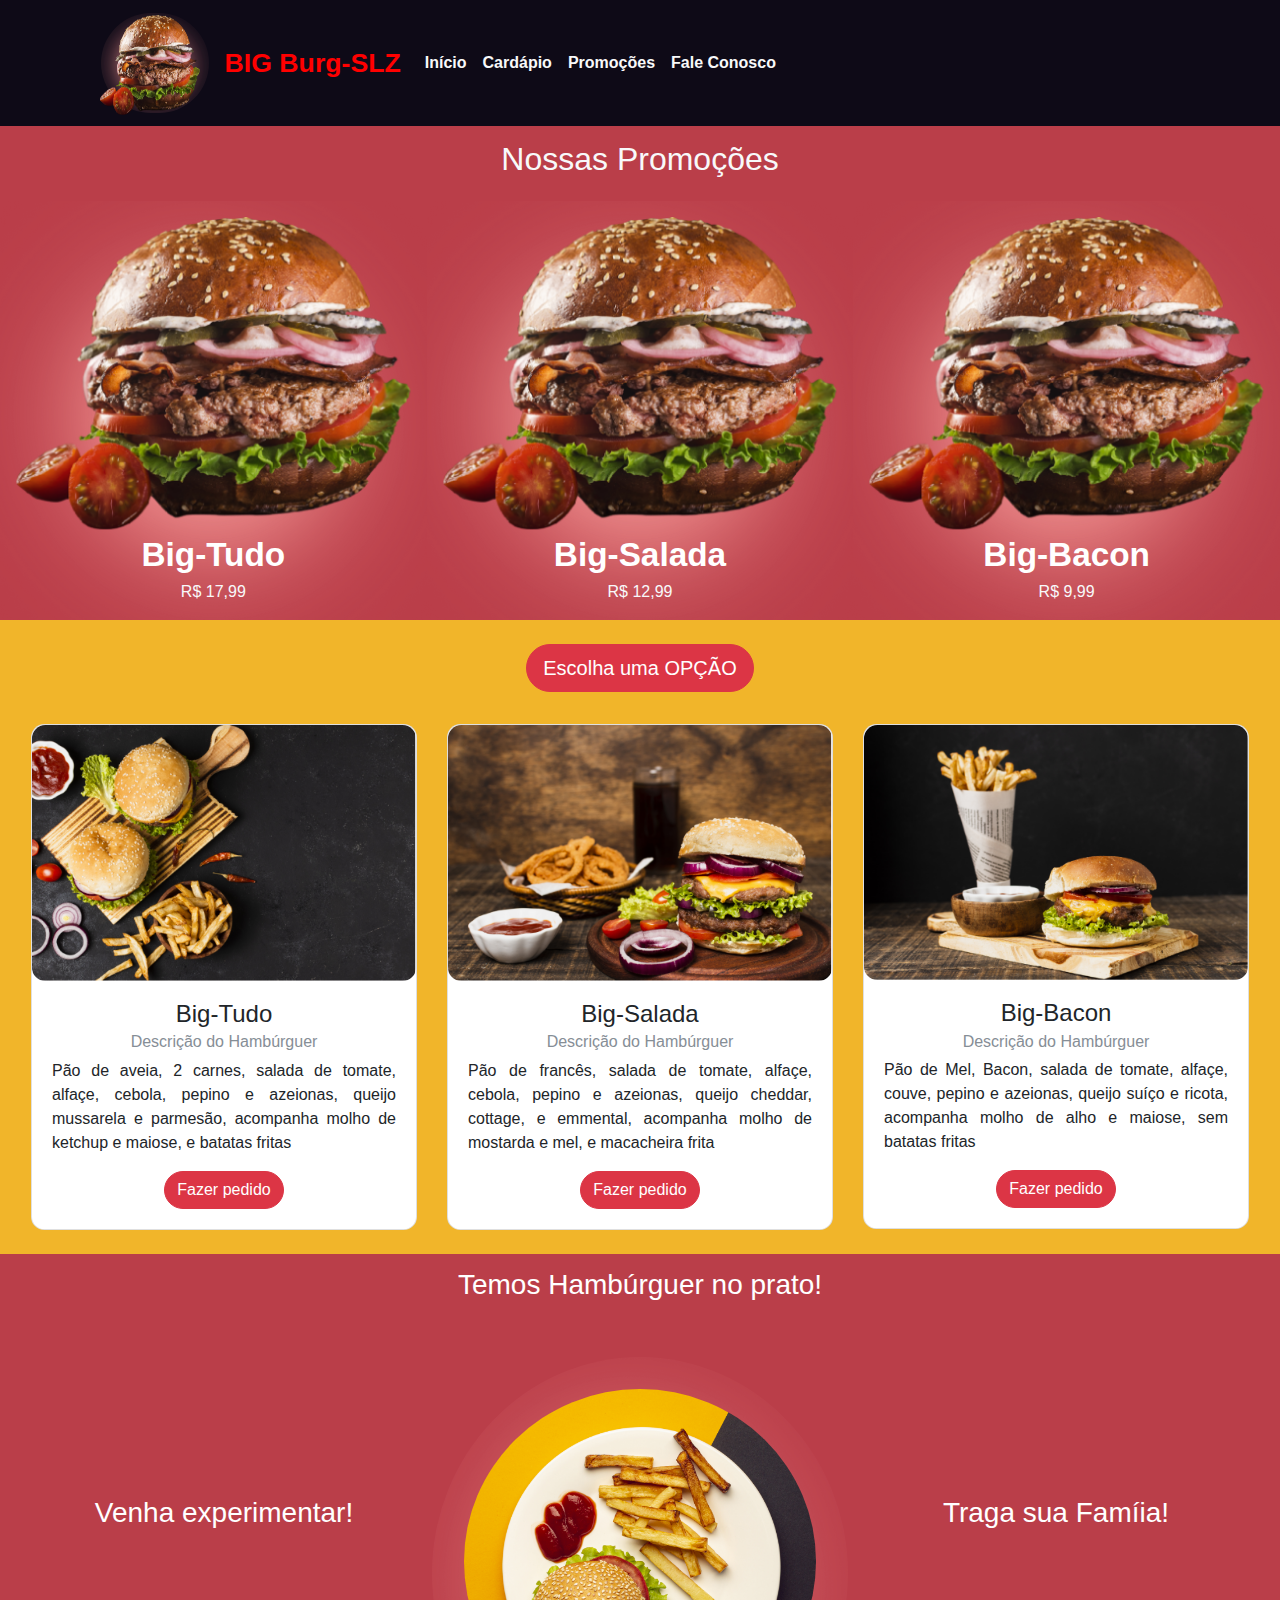
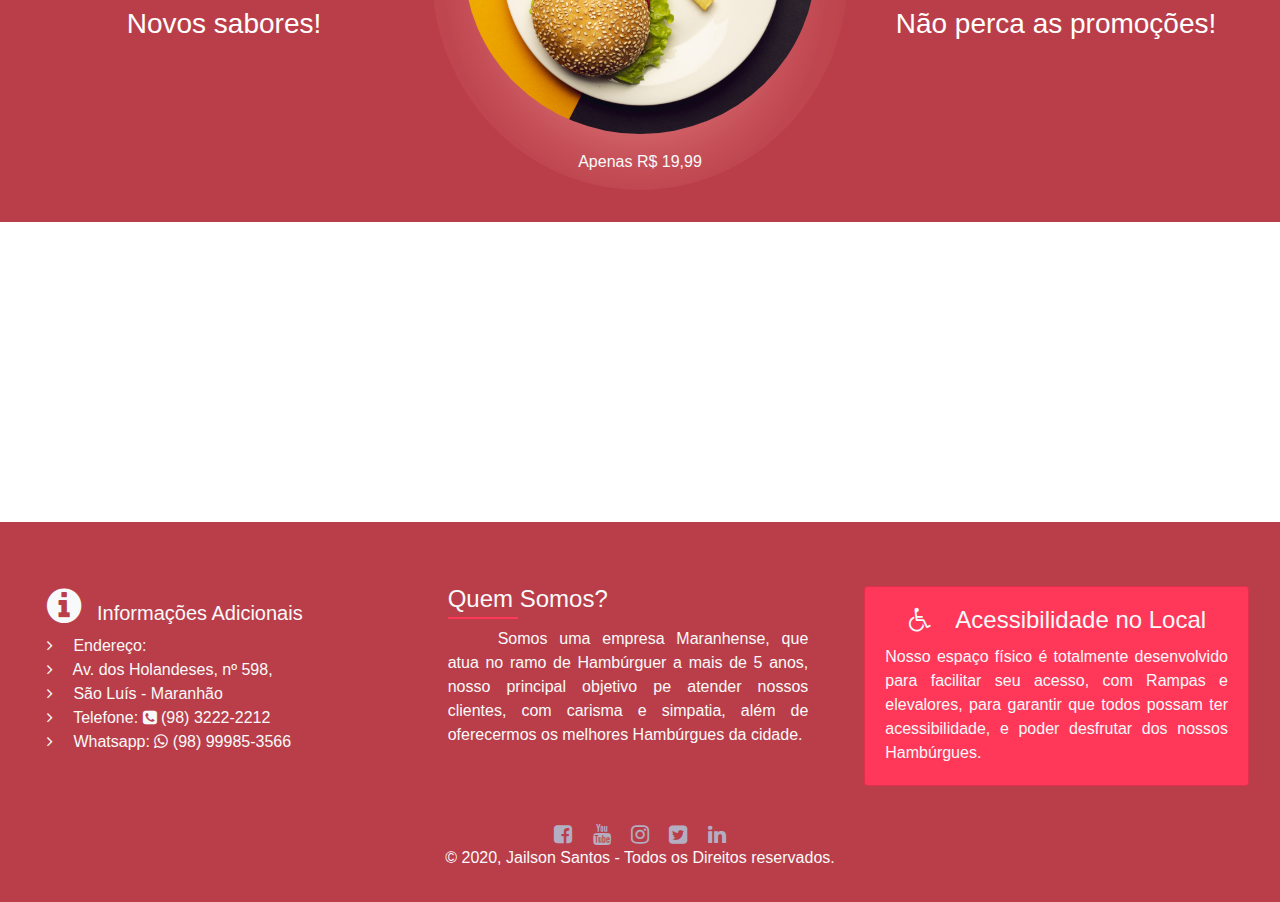
<file: hambugueria/promocao.html>
<!DOCTYPE html>
<html lang="pt-br">
<head>
	<meta charset="utf-8">
	<meta name="viewport" content="width-device-width, initial-scale=1, shrink-to-fit=no">
	<title>Promoções</title>
	<!-- CSS Bootstrap !-->
	<link rel="stylesheet" type="text/css" href="css/bootstrap.min.css">
	<!-- CSS personalizado !-->
	<link rel="stylesheet" type="text/css" href="css/estilo.css">
	<!-- Adicionando Icones !-->
	<link rel="stylesheet" href="icones/css/font-awesome.min.css">

	
</head>
<body>


	<!-- Topo !-->
	<div class="container-fluid bg-topo">
		<header class="container">

			<nav class="navbar navbar-expand-lg navbar-dark">
				<a class="navbar-brand" href="index.html">
					<img src="img/fundo.png" height="100" class="d-inline-block align-top" style="border-radius: 50px;">
					<img src="img/logo1.png" height="70" class="d-inline-block align-top" class="display-block float-right" style="position: absolute; left: 15px; top: 15px; height: 100px; width: 100px;">
				</a>  
				<a href="#" class="navbar-brand" style="color: red; font-weight: bolder; font-size: 20pt; ">BIG Burg-SLZ</a>
				<button class="navbar-toggler" type="button" data-toggle="collapse" data-target="#menu" aria-controls="menu" aria-expanded="false" aria-label="Menu Colapso">
					<span class="navbar-toggler-icon text-light"></span>
				</button>
				<div id="menu" class="collapse navbar-collapse">
					<ul class="navbar-nav mr-auto text-light">
						<li class="nav-item">
							<a href="index.html" class="nav-link text-light font-weight-bold">Início</a>
						</li>
						<li class="nav-item">
							<a href="pedidos.html" class="nav-link text-light font-weight-bold scroll-page">Cardápio</a>
						</li>
						<li class="nav-item">
							<a href="promocao.html" class="nav-link text-light font-weight-bold">Promoções</a>
						</li>
						<li class="nav-item">
							<a href="faleconosco.html" class="nav-link text-light font-weight-bold">Fale Conosco</a>
						</li>
					</ul>
				</div>
			</nav>		
		</header>

	</div>
	
	<div id="promocao" class="container-fluid">

		<div class="row" style="background-color: #BA3E49;">
			<div class="col text-center py-3">
				<h2 class="text-light">Nossas Promoções</h2>
			</div>
		</div>

		<div class="row" style="background-color: #BA3E49;">

			<div class="col-lg-4 col-sm-12 p-3" style="text-align: center; background-image: url(img/fundo.png); background-size: 100% 100%;">
				<img src="img/logo1.png" class="img-fluid"><br>
				<span style="color: white; font-size: 25pt; font-weight: bolder;">Big-Tudo</span><br>
				<span class="text-light">R$ 17,99</span>
			</div>
			<div class="col-lg-4 col-sm-12 p-3" style="text-align: center; background-image: url(img/fundo.png); background-size: 100% 100%;">
				<img src="img/logo1.png" class="img-fluid"><br>
				<span style="color: white; font-size: 25pt; font-weight: bolder;">Big-Salada</span><br>
				<span class="text-light">R$ 12,99</span>
			</div>
			<div class="col-lg-4 col-sm-12 p-3" style="text-align: center; background-image: url(img/fundo.png); background-size: 100% 100%;">
				<img src="img/logo1.png" class="img-fluid"><br>
				<span style="color: white; font-size: 25pt; font-weight: bolder;">Big-Bacon</span><br>
				<span class="text-light">R$ 9,99</span>

			</div>
		</div>
	</div>

	<div id="delivery" class="container-fluid">
		<div class="row" style="background-color: #F1B52A;">
			<div class="col-lg-12 col-sm-12 mt-4 mx-auto" style="text-align: center">
				<h1 class="btn btn-danger btn-lg" style="border-radius: 25pt">Escolha uma OPÇÃO</h1>
			</div>
		</div>
		<div class="row p-3" style="background-color: #F1B52A">
			
			<div class="col-lg-4 col-sm-12">
				<div class="card my-2 p-auto" style="border-radius: 10pt" align="center">
					<img src="img/card1.png" class="card-img-top" style="border-radius: 10pt">
					<div class="card-body">
						<h4 class="card-title">Big-Tudo</h4>
						<h6 class="card-subtitle mb-2 text-muted">Descrição do Hambúrguer</h6>
						<p class="text-justify">Pão de aveia, 2 carnes, salada de tomate, alfaçe, cebola, pepino e azeionas, queijo mussarela e parmesão, acompanha molho de ketchup e maiose, e batatas fritas</p>

						<a href="carrinho.html" class="card-link btn btn-danger" style="border-radius: 50pt;">Fazer pedido
						</a>

					</div>
				</div>
			</div>
			<div class="col-lg-4 col-sm-12">
				<div class="card my-2 p-auto" style="border-radius: 10pt" align="center">
					<img src="img/card2.png" class="card-img-top" style="border-radius: 10pt">
					<div class="card-body">
						<h4 class="card-title">Big-Salada</h4>
						<h6 class="card-subtitle mb-2 text-muted">Descrição do Hambúrguer</h6>
						<p class="text-justify">Pão de francês, salada de tomate, alfaçe, cebola, pepino e azeionas, queijo cheddar, cottage, e emmental, acompanha molho de mostarda e mel, e macacheira frita</p>

						<a href="carrinho.html" class="card-link btn btn-danger" style="border-radius: 50pt;">Fazer pedido
						</a>
					</div>
				</div>
			</div>
			<div class="col-lg-4 col-sm-12">
				<div class="card my-2 p-auto" style="border-radius: 10pt" align="center">
					<img src="img/card3.png" class="card-img-top" style="border-radius: 10pt">
					<div class="card-body">
						<h4 class="card-title">Big-Bacon</h4>
						<h6 class="card-subtitle mb-2 text-muted">Descrição do Hambúrguer</h6>
						<p class="text-justify">Pão de Mel, Bacon, salada de tomate, alfaçe, couve, pepino e azeionas, queijo suíço e ricota, acompanha molho de alho e maiose, sem batatas fritas</p>

						<a href="carrinho.html" class="card-link btn btn-danger" style="border-radius: 50pt;">Fazer pedido</a>
					</div>
				</div>
			</div>
			
		</div>
	</div>
	
	
	
	
	<div class="container-fluid">
		<div class="row"  style="background-color: #BA3E49; color: white;" align="center">
			<div class="col p-3" style="text-align: center;">
				<h3>Temos Hambúrguer no prato!</h3>
			</div>
		</div>
		<div class="row p-3" style="background-color: #BA3E49; color: white;">

			<div class="col-lg-4 schools-text d-flex flex-column justify-content-center align-items-center">	
				<h3>Venha experimentar!</h3>

				<br><br><br>

				<h3>Novos sabores!</h3>


			</div>
			<div class="col-lg-4 p-3 my-3" align="center" style="text-align: center; background-image: url(img/fundo.png); background-size: 100% 100%; border-radius: 50%;">

				<img src="img/prato.png" class="img-fluid p-3" style="border-radius: 50%;">
				<span class="text-light">Apenas R$ 19,99</span>

			</div>
			<div class="col-lg-4 schools-text d-flex flex-column justify-content-center align-items-center">
				<h3>Traga sua Famíia!</h3>

				<br><br><br>

				<h3>Não perca as promoções!</h3>
			</div>
		</div>
	</div>

	
	<div class="container-fluid" style="background-image: ">
		<div class="row justify-content-center">
			
			<iframe src="https://www.google.com/maps/embed?pb=!1m18!1m12!1m3!1d7971.94880765148!2d-44.24427757708253!3d-2.5152601926687472!2m3!1f0!2f0!3f0!3m2!1i1024!2i768!4f13.1!3m3!1m2!1s0x7f68e025646f60f%3A0xae6ce22b5089efd0!2sCohama%2C%20S%C3%A3o%20Lu%C3%ADs%20-%20MA%2C%2065066-620!5e0!3m2!1spt-BR!2sbr!4v1594675486119!5m2!1spt-BR!2sbr" width="1920" height="300" frameborder="0" style="border:0;" allowfullscreen="" aria-hidden="false" tabindex="0"></iframe>		</div>
		</div>

		<!-- Rodapé !-->

		<footer class="container-fluid bg-rodape">
			<div class="container-fluid pt-5">
				<div class="row">
					<div class="col-lg-4 col-sm-12 p-3">
						<h5 class="text-light align-middle"><i class="fa fa-info-circle fa-2x mx-3 text-light"></i>Informações Adicionais</h5>
						<ul class="text-light">
							<li><a  class="text-light"><li class="fa fa-angle-right mx-3"></li> Endereço: </a></li>
							<li><a  class="text-light"><li class="fa fa-angle-right mx-3"></li> Av. dos Holandeses, nº 598,</a></li>
							<li><a class="text-light"><li class="fa fa-angle-right mx-3"></li> São Luís - Maranhão</a></li>
							<li><a class="text-light"><li class="fa fa-angle-right mx-3"></li> Telefone: <i class="fa fa-phone-square"></i> (98) 3222-2212 </a></li>
							<li><a class="text-light"><li class="fa fa-angle-right mx-3"></li> Whatsapp: <i class="fa fa-whatsapp"></i> (98) 99985-3566 </a></li>
						</ul>
					</div>

					<div class="col-lg-4 col-sm-12 p-3">
						<h4 class="text-light">Quem Somos?<span class="underline-footer"></span></h4>
						<ul class="text-light">
							<li><p href="#" class="text-light text-justify mr-4" style="text-indent: 50px;"> Somos uma empresa Maranhense, que atua no ramo de Hambúrguer a mais de 5 anos, nosso principal objetivo pe atender nossos clientes, com carisma e simpatia, além de oferecermos os melhores Hambúrgues da cidade.</p></li>
						</ul>
					</div>
					<div class="col-lg-4 col-sm-12 p-3">
						<div class="card text-light mb-3 bg-card-rodape">
							<div class="card-body">
								<h4 class="card-title"><i class="fa fa-wheelchair mx-4"></i>Acessibilidade no Local</h4>
								<p class="card-text text-justify">Nosso espaço físico é totalmente desenvolvido para facilitar seu acesso, com Rampas e elevalores, para garantir que todos possam ter acessibilidade, e poder desfrutar dos nossos Hambúrgues.</p>
							</div>
						</div>
					</div>
				</div>

				<div class="container-fluid bg-rodape2">
					<div class="container pb-3">
						<div class="text-center pt-1">
							<a href="https://www.facebook.com/" class="icone-social" target="_blank"><i class="fa fa-facebook-square fa-lg px-2"></i></a>
							<a href="https://youtube.com" class="icone-social" target="_blank"><i class="fa fa-youtube fa-lg px-2"></i></a>
							<a href="https://www.instagram.com/" class="icone-social" target="_blank"><i class="fa fa-instagram fa-lg px-2"></i></a>
							<a href="https://twitter.com" class="icone-social" target="_blank"><i class="fa fa-twitter-square fa-lg px-2"></i></a>
							<a href="https://www.linkedin.com/" class="icone-social" target="_blank"><i class="fa fa-linkedin fa-lg px-2"></i></a>
							<p class="text-light">&copy; 2020, Jailson Santos - Todos os Direitos reservados.<p>
							</div>
						</div>
					</div>
				</footer> 


				<script src="js/jquery-3.2.1.min.js"></script>
				<script src="js/popper.min.js"></script>
				<script src="js/bootstrap.min.js"></script>
				<!-- Adicioando Jquery - Pesonalizado!-->
				<script type="js/main.js"></script>
			</body>
			</html>
</file>
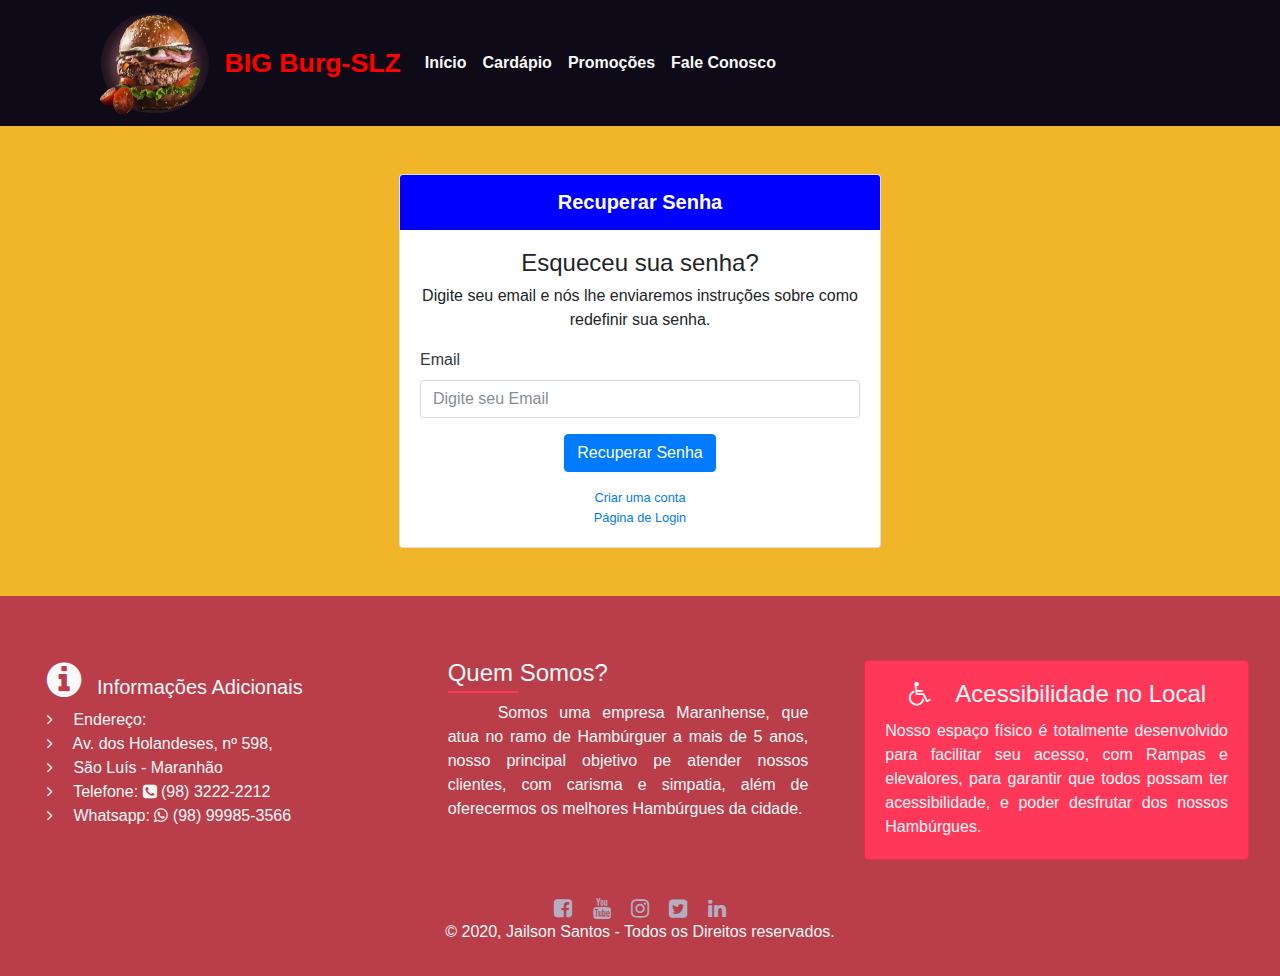
<file: hambugueria/recuperar.html>
<!DOCTYPE html>
<html lang="pt-br">
<head>
	<meta charset="utf-8">
	<meta name="viewport" content="width-device-width, initial-scale=1, shrink-to-fit=no">
	<title>Recuperar Senha</title>
	<!-- CSS Bootstrap !-->
	<link rel="stylesheet" type="text/css" href="css/bootstrap.min.css">
	<!-- CSS personalizado !-->
	<link rel="stylesheet" type="text/css" href="css/estilo.css">
	<!-- Adicionando Icones !-->
	<link rel="stylesheet" href="icones/css/font-awesome.min.css">

	
</head>
<body style="background-color: #F1B52A">


	<!-- Topo !-->
	<div class="container-fluid bg-topo">
		<header class="container">

			<nav class="navbar navbar-expand-lg navbar-dark">
				<a class="navbar-brand" href="index.html">
					<img src="img/fundo.png" height="100" class="d-inline-block align-top" style="border-radius: 50px;">
					<img src="img/logo1.png" height="70" class="d-inline-block align-top" class="display-block float-right" style="position: absolute; left: 15px; top: 15px; height: 100px; width: 100px;">
				</a> 
				<a href="#" class="navbar-brand" style="color: red; font-weight: bolder; font-size: 20pt; ">BIG Burg-SLZ</a>
				<button class="navbar-toggler" type="button" data-toggle="collapse" data-target="#menu" aria-controls="menu" aria-expanded="false" aria-label="Menu Colapso">
					<span class="navbar-toggler-icon text-light"></span>
				</button>
				<div id="menu" class="collapse navbar-collapse">
					<ul class="navbar-nav mr-auto text-light">
						<li class="nav-item">
							<a href="index.html" class="nav-link text-light font-weight-bold">Início</a>
						</li>
						<li class="nav-item">
							<a href="pedidos.html" class="nav-link text-light font-weight-bold scroll-page">Cardápio</a>
						</li>
						<li class="nav-item">
							<a href="promocao.html" class="nav-link text-light font-weight-bold">Promoções</a>
						</li>
						<li class="nav-item">
							<a href="faleconosco.html" class="nav-link text-light font-weight-bold">Fale Conosco</a>
						</li>
					</ul>
				</div>
			</nav>		
		</header>
	</div>
	
	<!-- Login de Usuário !-->

	<div class="container container-login"  >
		<div class="card card-register mx-auto my-5">
			<div class="card-header text-center" style="background-color: blue; color: white; font-weight: bolder; font-size: 15pt;">Recuperar Senha</div>
			<div class="card-body">
				<div class="text-center">
					<h4>Esqueceu sua senha?</h4>
					<p>Digite seu email e nós lhe enviaremos instruções sobre como redefinir sua senha.</p>
				</div>

				<form name="formRecuperar" id="formRecuperar" method="post" style="color: red">
					<div class="form-group">
						<label for="email"><span class="text-dark">Email</span></label>
						<input type="email" class="form-control" id="email" name="email" placeholder="Digite seu Email">
					</div>
					
					<div class="text-center">
						<button type="submit" class="btn btn-primary" >Recuperar Senha</button>
						<a href="registrar.html" class="d-block small mt-3">Criar uma conta</a>
						<a href="login.html" class="d-block small">Página de Login</a>
					</div>
				</form>

			</div>

		</div>
	</div>
	
	
	<!-- Rodapé !-->

	<footer class="container-fluid bg-rodape">
		<div class="container-fluid pt-5">
			<div class="row">
				<div class="col-lg-4 col-sm-12 p-3">
					<h5 class="text-light align-middle"><i class="fa fa-info-circle fa-2x mx-3 text-light"></i>Informações Adicionais</h5>
					<ul class="text-light">
						<li><a  class="text-light"><li class="fa fa-angle-right mx-3"></li> Endereço: </a></li>
						<li><a  class="text-light"><li class="fa fa-angle-right mx-3"></li> Av. dos Holandeses, nº 598,</a></li>
						<li><a class="text-light"><li class="fa fa-angle-right mx-3"></li> São Luís - Maranhão</a></li>
						<li><a class="text-light"><li class="fa fa-angle-right mx-3"></li> Telefone: <i class="fa fa-phone-square"></i> (98) 3222-2212 </a></li>
						<li><a class="text-light"><li class="fa fa-angle-right mx-3"></li> Whatsapp: <i class="fa fa-whatsapp"></i> (98) 99985-3566 </a></li>
					</ul>
				</div>

				<div class="col-lg-4 col-sm-12 p-3">
					<h4 class="text-light">Quem Somos?<span class="underline-footer"></span></h4>
					<ul class="text-light">
						<li><p href="#" class="text-light text-justify mr-4" style="text-indent: 50px;"> Somos uma empresa Maranhense, que atua no ramo de Hambúrguer a mais de 5 anos, nosso principal objetivo pe atender nossos clientes, com carisma e simpatia, além de oferecermos os melhores Hambúrgues da cidade.</p></li>
					</ul>
				</div>
				<div class="col-lg-4 col-sm-12 p-3">
					<div class="card text-light mb-3 bg-card-rodape">
						<div class="card-body">
							<h4 class="card-title"><i class="fa fa-wheelchair mx-4"></i>Acessibilidade no Local</h4>
							<p class="card-text text-justify">Nosso espaço físico é totalmente desenvolvido para facilitar seu acesso, com Rampas e elevalores, para garantir que todos possam ter acessibilidade, e poder desfrutar dos nossos Hambúrgues.</p>
						</div>
					</div>
				</div>
			</div>

			<div class="container-fluid bg-rodape2">
				<div class="container pb-3">
					<div class="text-center pt-1">
						<a href="https://www.facebook.com/" class="icone-social" target="_blank"><i class="fa fa-facebook-square fa-lg px-2"></i></a>
						<a href="https://youtube.com" class="icone-social" target="_blank"><i class="fa fa-youtube fa-lg px-2"></i></a>
						<a href="https://www.instagram.com/" class="icone-social" target="_blank"><i class="fa fa-instagram fa-lg px-2"></i></a>
						<a href="https://twitter.com" class="icone-social" target="_blank"><i class="fa fa-twitter-square fa-lg px-2"></i></a>
						<a href="https://www.linkedin.com/" class="icone-social" target="_blank"><i class="fa fa-linkedin fa-lg px-2"></i></a>
						<p class="text-light">&copy; 2020, Jailson Santos - Todos os Direitos reservados.<p>
						</div>
					</div>
				</div>
			</footer> 


			<script src="js/jquery-3.2.1.min.js"></script>
			<script src="js/popper.min.js"></script>
			<script src="js/bootstrap.min.js"></script>
			<!-- Adicioando Jquery - Pesonalizado!-->
			<script type="js/main.js"></script>
			<!-- Validando formulário com Jquery-->	
			<script type="text/javascript" src="js/jquery.validate.min.js"></script>
			<script type="text/javascript" src="js/localization/messages_pt_BR.js"></script>

			<script type="text/javascript">
				$(document).ready(function(){
					$("#formRecuperar").validate({
						rules: {

							
							email: {
								required: true,
								email: true
							},
							submitHandler: function(form){
								alert("Verifique seu email, para redefinir sua senha!")
								form.submit()
							}
						}
					})
				})
			</script>
		</body>
		</html>
</file>
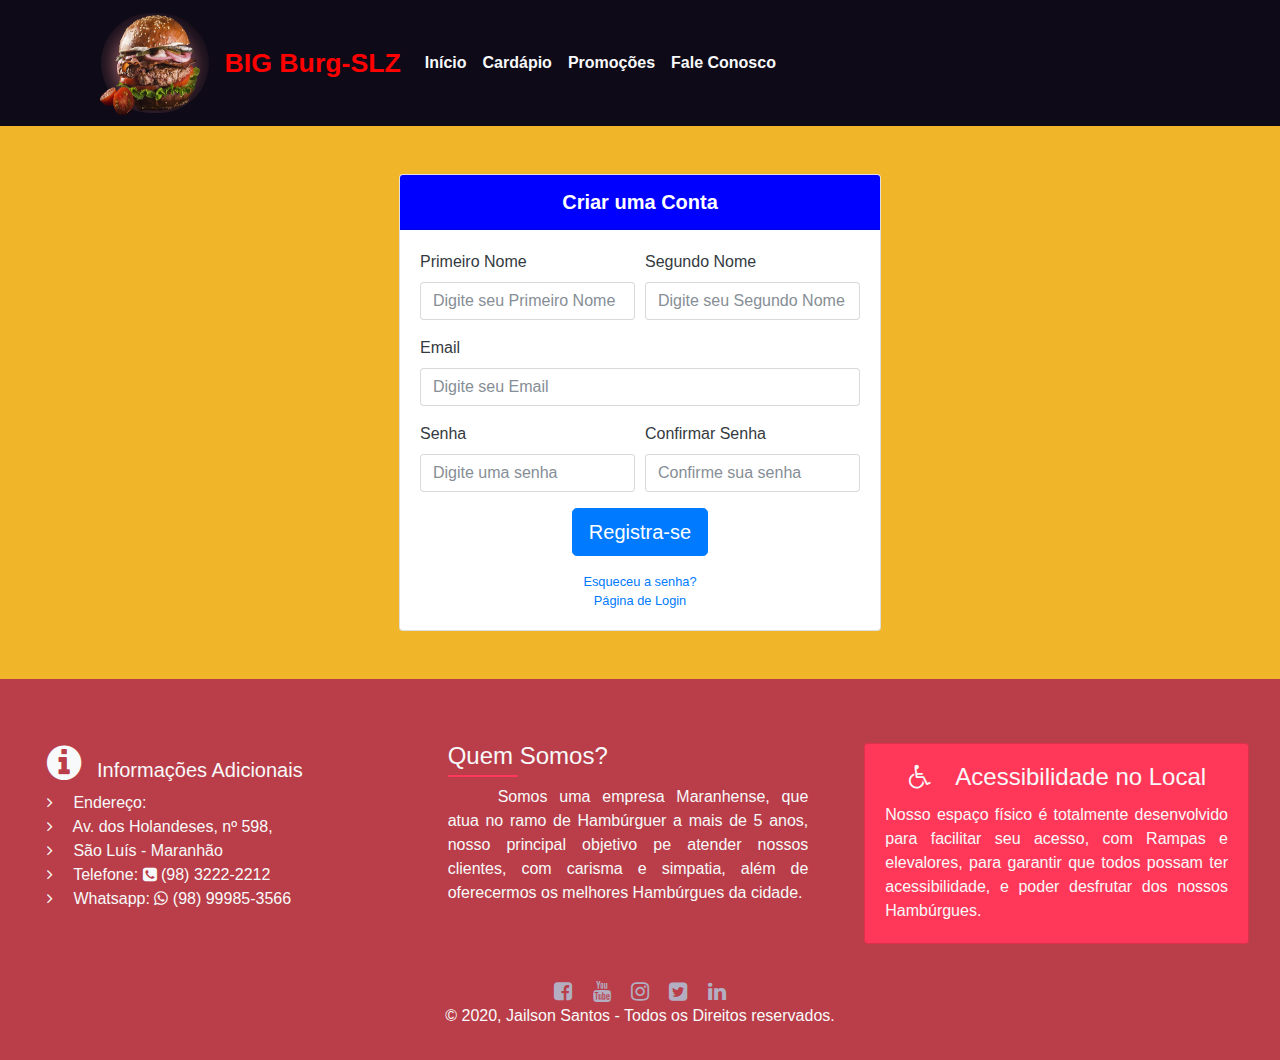
<file: hambugueria/registrar.html>
<!DOCTYPE html>
<html lang="pt-br">
<head>
	<meta charset="utf-8">
	<meta name="viewport" content="width-device-width, initial-scale=1, shrink-to-fit=no">
	<title>Registrar Usuário</title>
	<!-- CSS Bootstrap !-->
	<link rel="stylesheet" type="text/css" href="css/bootstrap.min.css">
	<!-- CSS personalizado !-->
	<link rel="stylesheet" type="text/css" href="css/estilo.css">
	<!-- Adicionando Icones !-->
	<link rel="stylesheet" href="icones/css/font-awesome.min.css">

	
</head>
<body style="background-color: #F1B52A">


	<!-- Topo !-->
	<div class="container-fluid bg-topo">
		<header class="container">

			<nav class="navbar navbar-expand-lg navbar-dark">
				<a class="navbar-brand" href="index.html">
					<img src="img/fundo.png" height="100" class="d-inline-block align-top" style="border-radius: 50px;">
					<img src="img/logo1.png" height="70" class="d-inline-block align-top" class="display-block float-right" style="position: absolute; left: 15px; top: 15px; height: 100px; width: 100px;">
				</a> 
				<a href="#" class="navbar-brand" style="color: red; font-weight: bolder; font-size: 20pt; ">BIG Burg-SLZ</a>
				<button class="navbar-toggler" type="button" data-toggle="collapse" data-target="#menu" aria-controls="menu" aria-expanded="false" aria-label="Menu Colapso">
					<span class="navbar-toggler-icon text-light"></span>
				</button>
				<div id="menu" class="collapse navbar-collapse">
					<ul class="navbar-nav mr-auto text-light">
						<li class="nav-item">
							<a href="index.html" class="nav-link text-light font-weight-bold">Início</a>
						</li>
						<li class="nav-item">
							<a href="pedidos.html" class="nav-link text-light font-weight-bold scroll-page">Cardápio</a>
						</li>
						<li class="nav-item">
							<a href="promocao.html" class="nav-link text-light font-weight-bold">Promoções</a>
						</li>
						<li class="nav-item">
							<a href="faleconosco.html" class="nav-link text-light font-weight-bold">Fale Conosco</a>
						</li>
					</ul>
				</div>
			</nav>		
		</header>
	</div>
	
	<!-- Registrar Usuário !-->

	<div class="container container-login">
		<div class="card card-register mx-auto my-5">
			<div class="card-header text-center" style="background-color: blue; color: white; font-weight: bolder; font-size: 15pt;">Criar uma Conta</div>
				<div class="card-body">

					<form name="formRegistrar" id="formRegistrar" method="post" style="color: red" >
						<div class="form-group">
							<div class="form-row">
								<div class="col-lg-6">
									<label for="primeiroNome"><span class="text-dark">Primeiro Nome</span></label>
									<input type="text" class="form-control" id="primeiroNome" name="primeiroNome" placeholder="Digite seu Primeiro Nome">
								</div>
								<div class="col-lg-6">
									<label for="segundoNome"><span class="text-dark">Segundo Nome</span></label>
									<input type="text" class="form-control" id="segundoNome" name="segundoNome" placeholder="Digite seu Segundo Nome">
								</div>
							</div>
						</div>

						<div class="form-group">
							<label for="email"><span class="text-dark">Email</span></label>
							<input type="email" class="form-control" id="email" name="email" placeholder="Digite seu Email">
						</div>

						<div class="form-group">
							<div class="form-row">
								<div class="col-lg-6">
									<label for="senha"><span class="text-dark">Senha</span></label>
									<input type="password" class="form-control" id="senha" name="senha" placeholder="Digite uma senha">
								</div>
								<div class="col-lg-6">
									<label for="confirmaSenha"><span class="text-dark">Confirmar Senha</span></label>
									<input type="password" class="form-control" id="confirmaSenha" name="confirmaSenha" placeholder="Confirme sua senha">
								</div>
							</div>
						</div>

						
						<div class="text-center">
							<button class="btn btn-primary btn-lg" >Registra-se</button>
							<a href="recuperar.html" class="d-block small mt-3">Esqueceu a senha?</a>
							<a href="login.html" class="d-block small">Página de Login</a>
						</div>
					</form>

				</div>
		
		</div>
	</div>
	
	
	<!-- Rodapé !-->

	<footer class="container-fluid bg-rodape">
		<div class="container-fluid pt-5">
			<div class="row">
				<div class="col-lg-4 col-sm-12 p-3">
					<h5 class="text-light align-middle"><i class="fa fa-info-circle fa-2x mx-3 text-light"></i>Informações Adicionais</h5>
					<ul class="text-light">
						<li><a  class="text-light"><li class="fa fa-angle-right mx-3"></li> Endereço: </a></li>
						<li><a  class="text-light"><li class="fa fa-angle-right mx-3"></li> Av. dos Holandeses, nº 598,</a></li>
						<li><a class="text-light"><li class="fa fa-angle-right mx-3"></li> São Luís - Maranhão</a></li>
						<li><a class="text-light"><li class="fa fa-angle-right mx-3"></li> Telefone: <i class="fa fa-phone-square"></i> (98) 3222-2212 </a></li>
						<li><a class="text-light"><li class="fa fa-angle-right mx-3"></li> Whatsapp: <i class="fa fa-whatsapp"></i> (98) 99985-3566 </a></li>
					</ul>
				</div>

				<div class="col-lg-4 col-sm-12 p-3">
					<h4 class="text-light">Quem Somos?<span class="underline-footer"></span></h4>
					<ul class="text-light">
						<li><p href="#" class="text-light text-justify mr-4" style="text-indent: 50px;"> Somos uma empresa Maranhense, que atua no ramo de Hambúrguer a mais de 5 anos, nosso principal objetivo pe atender nossos clientes, com carisma e simpatia, além de oferecermos os melhores Hambúrgues da cidade.</p></li>
					</ul>
				</div>
				<div class="col-lg-4 col-sm-12 p-3">
					<div class="card text-light mb-3 bg-card-rodape">
						<div class="card-body">
							<h4 class="card-title"><i class="fa fa-wheelchair mx-4"></i>Acessibilidade no Local</h4>
							<p class="card-text text-justify">Nosso espaço físico é totalmente desenvolvido para facilitar seu acesso, com Rampas e elevalores, para garantir que todos possam ter acessibilidade, e poder desfrutar dos nossos Hambúrgues.</p>
						</div>
					</div>
				</div>
			</div>

			<div class="container-fluid bg-rodape2">
				<div class="container pb-3">
					<div class="text-center pt-1">
						<a href="https://www.facebook.com/" class="icone-social" target="_blank"><i class="fa fa-facebook-square fa-lg px-2"></i></a>
						<a href="https://youtube.com" class="icone-social" target="_blank"><i class="fa fa-youtube fa-lg px-2"></i></a>
						<a href="https://www.instagram.com/" class="icone-social" target="_blank"><i class="fa fa-instagram fa-lg px-2"></i></a>
						<a href="https://twitter.com" class="icone-social" target="_blank"><i class="fa fa-twitter-square fa-lg px-2"></i></a>
						<a href="https://www.linkedin.com/" class="icone-social" target="_blank"><i class="fa fa-linkedin fa-lg px-2"></i></a>
						<p class="text-light">&copy; 2020, Jailson Santos - Todos os Direitos reservados.<p>
						</div>
					</div>
				</div>
			</footer> 


			<script src="js/jquery-3.2.1.min.js"></script>
			<script src="js/popper.min.js"></script>
			<script src="js/bootstrap.min.js"></script>
			<!-- Adicioando Jquery - Pesonalizado!-->
			<script type="js/main.js"></script>
			<!-- Validando formulário com Jquery-->	
				<script type="text/javascript" src="js/jquery.validate.min.js"></script>
				<script type="text/javascript" src="js/localization/messages_pt_BR.js"></script>

				<script type="text/javascript">
					$(document).ready(function(){
						$("#formRegistrar").validate({
							rules: {

								primeiroNome: {
									required: true,
									maxlength: 30,
									minlength: 8

								},

								segundoNome: {
									required: true,
									maxlength: 30,
									minlength: 8

								},
								
								email: {
									required: true,
									email: true
								},

								senha: {
									required: true,
									maxlength: 30,
									minlength: 8
								},

								confirmaSenha: {
									required: true,
									maxlength: 30,
									minlength: 8
								}


							},

							
						})
					})
				</script>
		</body>
		</html>
</file>
<file: hambugueria/css/estilo.css>
/*Estilos Personalizados*/
/*Configuração do TOPO*/

.bg-topo{
	background-color: #0E0A17;

}

.bg-topo1{
	background-color: #0E0A17;
	
}


.btn-orcamento{
	border: 2px solid #fff;
	background: none;
	position: relative;
	color: #fff;
	z-index: 1;
	border-radius: 30px;
	height: 100%;

}

.btn-orcamento:hover{
	color: black;
	font-weight: bolder;
	background: #fff;
	border-color: #fff;
	transition: all .50s ease-in-out;
	-moz-transition: all .50s ease-in-out;
	-webkit-transition: all .50s ease-in-out;
}

@media (max-width: 599px){
	#novoStilo{

		font-size: 12px;
		width: 100%;
		font-style: italic;
		color: white; 
		text-align: center;
		padding: auto;
	}
}

@media (min-width: 600px) and (max-width: 799px){
	#novoStilo{

		font-size: 18px;
		width: 100%;
		font-style: italic;
		color: white; 
		text-align: center;
		padding: auto;
	}
}

@media (min-width: 800px){
	#novoStilo{

		font-size: 19pt;
		font-weight: bolder;
		color: white;
		text-align: center;
		width: 100% 
		height: 100%;
		padding: auto;
		
	}

	.novo{
		height: 450px;padding-top: 10px;
	}
}


@media(max-width: 599px){
	.novaImg{
		width: 50%;
		margin: 10px;
	}

	.container-login{
		width: 80%;
	}
}

@media (min-width: 600px) and (max-width: 899px){
	.novaImg{
		width: 60%;
		margin: 10px;
	}

	.container-login{
		width: 50%;
	}
}

@media (min-width: 900px){
	.novaImg{
		width: 90%;
		padding: 10px;
	}

	.container-login{
		width: 40%;
	}

}

.bg{
	background-image: url(/img/fundoContato.png);
	height: 100%;
	width: 100%;
}

.bg-rodape{
	background-color: #BA3E49;
}

.bg-rodape ul li{
	list-style: none;
}

.bg-rodape ul{
	-webkit-padding-start: 0px;
	-moz-padding-start: 0px;
}
.bg-rodape2{
	background-color: #BA3E49;
}

a.icone-social{
	color: #b3aec2;
}

.underline-footer{
	content: '';
	border-top: 2px solid #ff3859;
	width: 70px;
	display: block;;
	margin-top: 5px;
}

.bg-card-rodape{
	background-color: #ff3859;
}

.icon-banner-rodape{
	color: white;
}

/*

color: #68627a; cor do site.canal
body{
	margin-top: 50px;
}

.row{
	margin-bottom: 10px;
}

.bg-servicos{
	background: linear-gradient(131.26deg, #312b45 30%, #ff3859 100%);


}

*Configurações Gerais*

.underline{
	content:  '';
	border-top: 2px solid #ff3859;
	width: 70px;
	display: block;
	margin-bottom: 8px;
	margin: 0 auto;
}
/

Comentado

img{
	border: 2px solid #00FF00;
	border-radius: 3px;
}



*/
</file>
